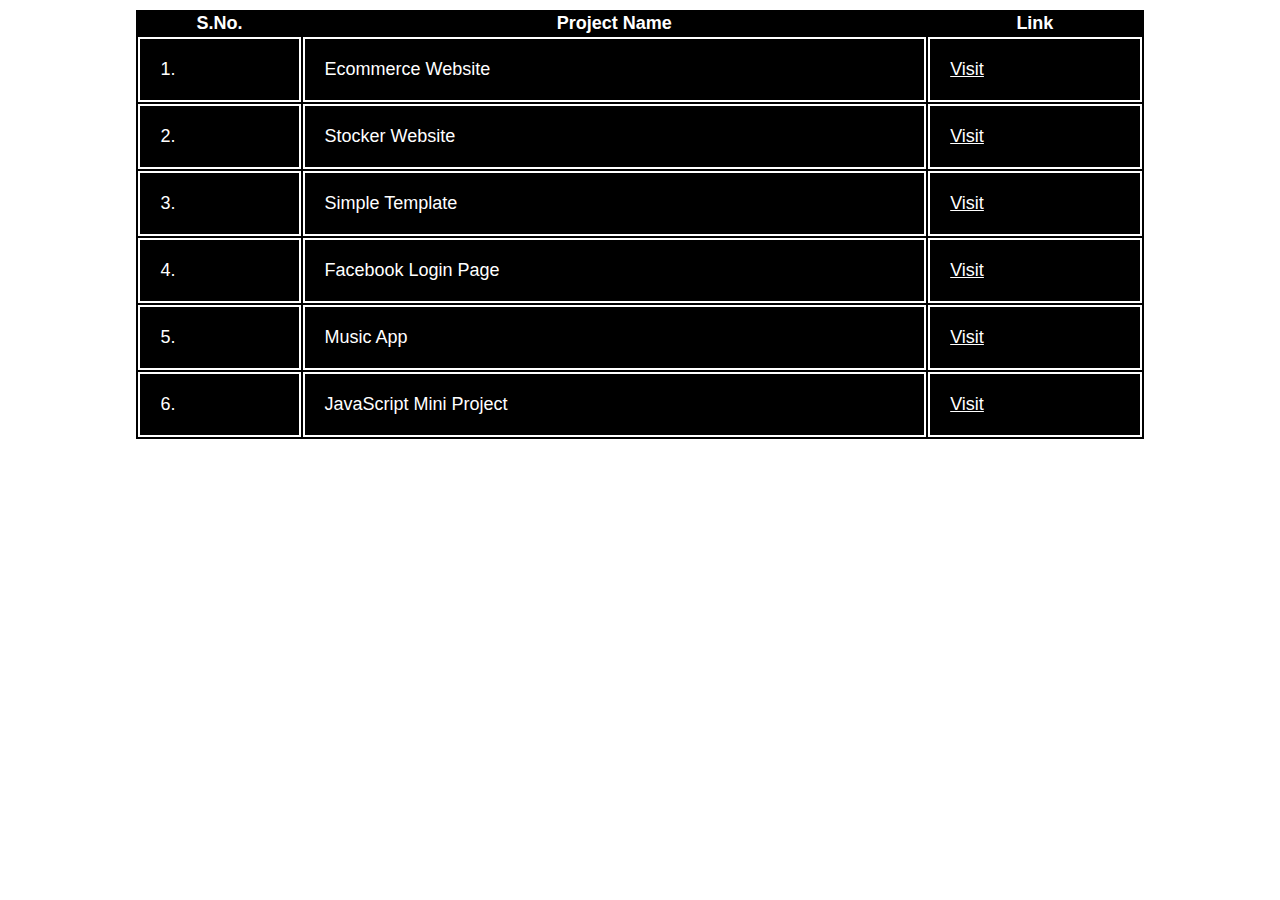
<file: index.html>
<!DOCTYPE html>
<html lang="en">
<head>
    <meta charset="UTF-8">
    <meta name="viewport" content="width=device-width, initial-scale=1.0">
    <title>My All Projects </title>

    <style>
        body{
            font-family: Arial, Helvetica, sans-serif;
        }

        table{
            width: 80%;
            margin: auto;
            background-color: black;
            color: white;
            border: 2px solid white;
            font-size: 18px;
        }

        td,tr{
            border: 2px solid white;
            padding: 20px;
        }

        a{
            color: white;
        }


    </style>
</head>
<body>
    <table>
        <thead>
            <tr>
            <th>S.No.</th>
            <th>Project Name</th>
            <th>Link</th>
            </tr>
        </thead>

        <tbody>
            <tr>
                <td>1.</td>
                <td>Ecommerce Website</td>
                <td><a href="./FirstEcommerceWebsite/HTML/index.html">Visit</a></td>
            </tr>

            
            <tr>
                <td>2.</td>
                <td>Stocker Website</td>
                <td><a href="">Visit</a></td>
            </tr>

            
            <tr>
                <td>3.</td>
                <td>Simple Template</td>
                <td><a href="./MachineTestDesign/HTML/index.html">Visit</a></td>
            </tr>

            
            <tr>
                <td>4.</td>
                <td>Facebook Login Page</td>
                <td><a href="./FaceBook/index.html">Visit</a></td>
            </tr>

            
            <tr>
                <td>5.</td>
                <td>Music App</td>
                <td><a href="./MusicApp/index.html">Visit</a></td>
            </tr>

            <tr>
                <td>6.</td>
                <td>JavaScript Mini Project</td>
                <td><a href="./JavaScriptMiniProject1/index.html">Visit</a></td>
            </tr>
            
        </tbody>
    </table>
</body>
</html>
</file>
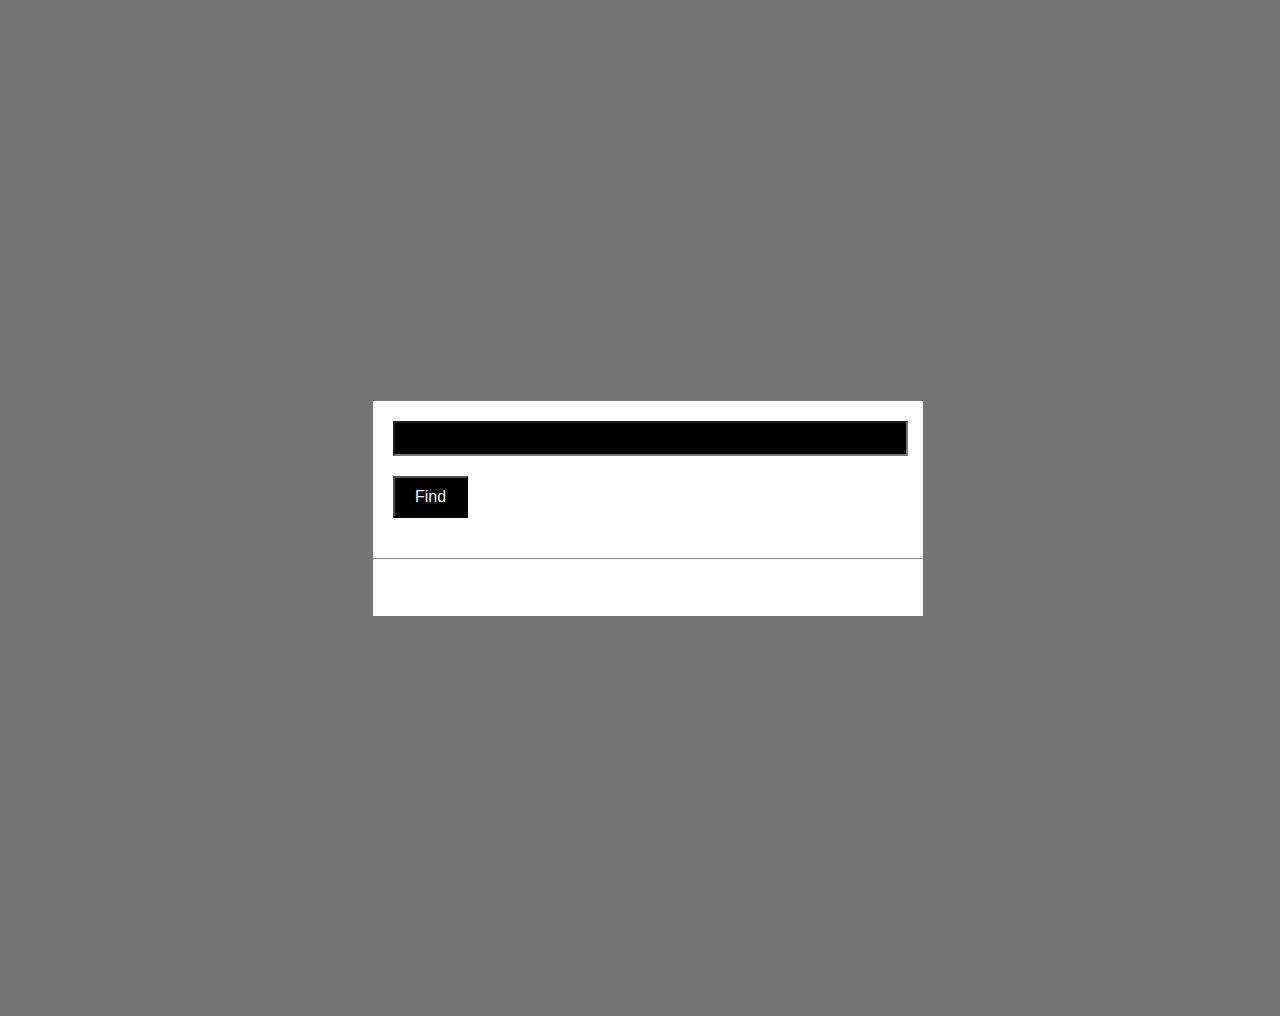
<file: JavaScriptMiniProject1/index.html>
<!DOCTYPE html>
<html lang="en">

<head>
    <meta charset="UTF-8">
    <meta name="viewport" content="width=device-width, initial-scale=1.0">
    <title>Document</title>
    <style>
        body {
            height: 1000px;
            width: 100vw;
            display: flex;
            align-items: center;
            justify-content: center;
            background-color: #757575;
            font-family: Arial, Helvetica, sans-serif;
        }

        body .container {
            width: 550px;
            height: auto;
            background-color: white;
        }

        button{
            padding: 10px 20px;
            font-size: 16px;
            background-color: black;
            color: white;
            margin-left: 20px;
        }

        input{
            width: 90%;
            padding: 8px;
            background-color: black;
            color: white;
            margin: 20px;
        }

        ol{
            display: grid;
            grid-template-columns: repeat(3,1fr);
            row-gap: 20px;
            column-gap: 40px;
        }

        hr{
            margin-block: 40px;
        }

    </style>

</head>

<body>
    <div class="container">
        <input type="text" id="state">
        <button onclick="finddistrict()">Find</button>

        <hr>

        <div>
            <ol>

            </ol>
        </div>
    </div>



    <script>

        const indiaStatesDistricts = {
            "Andhra Pradesh": ["Anantapur", "Chittoor", "East Godavari", "Guntur", "Kadapa", "Krishna", "Kurnool", "Prakasam", "Srikakulam", "Sri Potti Sriramulu Nellore", "Visakhapatnam", "Vizianagaram", "West Godavari"],

            "Arunachal Pradesh": ["Anjaw", "Changlang", "East Kameng", "East Siang", "Kamle", "Kra Daadi", "Kurung Kumey", "Lepa Rada", "Lohit", "Longding", "Lower Dibang Valley", "Lower Siang", "Lower Subansiri", "Namsai", "Pakke Kessang", "Papum Pare", "Shi Yomi", "Siang", "Tawang", "Tirap", "Upper Dibang Valley", "Upper Siang", "Upper Subansiri", "West Kameng", "West Siang"],

            "Assam": ["Baksa", "Barpeta", "Biswanath", "Bongaigaon", "Cachar", "Charaideo", "Chirang", "Darrang", "Dhemaji", "Dhubri", "Dibrugarh", "Goalpara", "Golaghat", "Hailakandi", "Hojai", "Jorhat", "Kamrup", "Kamrup Metropolitan", "Karbi Anglong", "Karimganj", "Kokrajhar", "Lakhimpur", "Majuli", "Morigaon", "Nagaon", "Nalbari", "Sivasagar", "Sonitpur", "South Salmara-Mankachar", "Tinsukia", "Udalguri", "West Karbi Anglong"],

            "Bihar": ["Araria", "Arwal", "Aurangabad", "Banka", "Begusarai", "Bhagalpur", "Bhojpur", "Buxar", "Darbhanga", "East Champaran", "Gaya", "Gopalganj", "Jamui", "Jehanabad", "Kaimur", "Katihar", "Khagaria", "Kishanganj", "Lakhisarai", "Madhepura", "Madhubani", "Munger", "Muzaffarpur", "Nalanda", "Nawada", "Patna", "Purnia", "Rohtas", "Saharsa", "Samastipur", "Saran", "Sheikhpura", "Sheohar", "Sitamarhi", "Siwan", "Supaul", "Vaishali", "West Champaran"],

            "Chhattisgarh": ["Balod", "Baloda Bazar", "Balrampur", "Bastar", "Bemetara", "Bijapur", "Bilaspur", "Dantewada", "Dhamtari", "Durg", "Gariaband", "Gaurela-Pendra-Marwahi", "Janjgir-Champa", "Jashpur", "Kabirdham", "Kanker", "Kondagaon", "Korba", "Koriya", "Mahasamund", "Mungeli", "Narayanpur", "Raigarh", "Raipur", "Rajnandgaon", "Sukma", "Surajpur", "Surguja"],

            "Goa": ["North Goa", "South Goa"],

            "Gujarat": ["Ahmedabad", "Amreli", "Anand", "Aravalli", "Banaskantha", "Bharuch", "Bhavnagar", "Botad", "Chhota Udaipur", "Dahod", "Dang", "Devbhoomi Dwarka", "Gandhinagar", "Gir Somnath", "Jamnagar", "Junagadh", "Kheda", "Kutch", "Mahisagar", "Mehsana", "Morbi", "Narmada", "Navsari", "Panchmahal", "Patan", "Porbandar", "Rajkot", "Sabarkantha", "Surat", "Surendranagar", "Tapi", "Vadodara", "Valsad"],

            "Haryana": ["Ambala", "Bhiwani", "Charkhi Dadri", "Faridabad", "Fatehabad", "Gurugram", "Hisar", "Jhajjar", "Jind", "Kaithal", "Karnal", "Kurukshetra", "Mahendragarh", "Nuh", "Palwal", "Panchkula", "Panipat", "Rewari", "Rohtak", "Sirsa", "Sonipat", "Yamunanagar"],

            "Himachal Pradesh": ["Bilaspur", "Chamba", "Hamirpur", "Kangra", "Kinnaur", "Kullu", "Lahaul and Spiti", "Mandi", "Shimla", "Sirmaur", "Solan", "Una"],

            "Jharkhand": ["Bokaro", "Chatra", "Deoghar", "Dhanbad", "Dumka", "East Singhbhum", "Garhwa", "Giridih", "Godda", "Gumla", "Hazaribagh", "Jamtara", "Khunti", "Koderma", "Latehar", "Lohardaga", "Pakur", "Palamu", "Ramgarh", "Ranchi", "Sahebganj", "Seraikela Kharsawan", "Simdega", "West Singhbhum"],

            "Karnataka": ["Bagalkot", "Ballari", "Belagavi", "Bengaluru Rural", "Bengaluru Urban", "Bidar", "Chamarajanagar", "Chikballapur", "Chikkamagaluru", "Chitradurga", "Dakshina Kannada", "Davanagere", "Dharwad", "Gadag", "Hassan", "Haveri", "Kalaburagi", "Kodagu", "Kolar", "Koppal", "Mandya", "Mysuru", "Raichur", "Ramanagara", "Shivamogga", "Tumakuru", "Udupi", "Uttara Kannada", "Vijayapura", "Yadgir"],

            "Kerala": ["Alappuzha", "Ernakulam", "Idukki", "Kannur", "Kasaragod", "Kollam", "Kottayam", "Kozhikode", "Malappuram", "Palakkad", "Pathanamthitta", "Thiruvananthapuram", "Thrissur", "Wayanad"],

            "Madhya Pradesh": ["Agar Malwa", "Alirajpur", "Anuppur", "Ashoknagar", "Balaghat", "Barwani", "Betul", "Bhind", "Bhopal", "Burhanpur", "Chhatarpur", "Chhindwara", "Damoh", "Datia", "Dewas", "Dhar", "Dindori", "Guna", "Gwalior", "Harda", "Hoshangabad", "Indore", "Jabalpur", "Jhabua", "Katni", "Khandwa", "Khargone", "Mandla", "Mandsaur", "Morena", "Narsinghpur", "Neemuch", "Niwari", "Panna", "Raisen", "Rajgarh", "Ratlam", "Rewa", "Sagar", "Satna", "Sehore", "Seoni", "Shahdol", "Shajapur", "Sheopur", "Shivpuri", "Sidhi", "Singrauli", "Tikamgarh", "Ujjain", "Umaria", "Vidisha"],

            "Maharashtra": ["Ahmednagar", "Akola", "Amravati", "Aurangabad", "Beed", "Bhandara", "Buldhana", "Chandrapur", "Dhule", "Gadchiroli", "Gondia", "Hingoli", "Jalgaon", "Jalna", "Kolhapur", "Latur", "Mumbai City", "Mumbai Suburban", "Nagpur", "Nanded", "Nandurbar", "Nashik", "Osmanabad", "Palghar", "Parbhani", "Pune", "Raigad", "Ratnagiri", "Sangli", "Satara", "Sindhudurg", "Solapur", "Thane", "Wardha", "Washim", "Yavatmal"],

            "Manipur": ["Bishnupur", "Chandel", "Churachandpur", "Imphal East", "Imphal West", "Jiribam", "Kakching", "Kamjong", "Kangpokpi", "Noney", "Pherzawl", "Senapati", "Tamenglong", "Tengnoupal", "Thoubal", "Ukhrul"],

            "Meghalaya": ["East Garo Hills", "East Jaintia Hills", "East Khasi Hills", "North Garo Hills", "Ri Bhoi", "South Garo Hills", "South West Garo Hills", "South West Khasi Hills", "West Garo Hills", "West Jaintia Hills", "West Khasi Hills"],

            "Mizoram": ["Aizawl", "Champhai", "Hnahthial", "Kolasib", "Lawngtlai", "Lunglei", "Mamit", "Saiha", "Saitual", "Serchhip"],

            "Nagaland": ["Chümoukedima", "Dimapur", "Kiphire", "Kohima", "Longleng", "Mokokchung", "Mon", "Noklak", "Peren", "Phek", "Tuensang", "Wokha", "Zünheboto"],

            "Odisha": ["Angul", "Balangir", "Balasore", "Bargarh", "Bhadrak", "Boudh", "Cuttack", "Deogarh", "Dhenkanal", "Gajapati", "Ganjam", "Jagatsinghpur", "Jajpur", "Jharsuguda", "Kalahandi", "Kandhamal", "Kendrapara", "Kendujhar", "Khordha", "Koraput", "Malkangiri", "Mayurbhanj", "Nabarangpur", "Nayagarh", "Nuapada", "Puri", "Rayagada", "Sambalpur", "Subarnapur", "Sundergarh"],

            "Punjab": ["Amritsar", "Barnala", "Bathinda", "Faridkot", "Fatehgarh Sahib", "Fazilka", "Ferozepur", "Gurdaspur", "Hoshiarpur", "Jalandhar", "Kapurthala", "Ludhiana", "Mansa", "Moga", "Muktsar", "Nawanshahr", "Pathankot", "Patiala", "Rupnagar", "Sangrur", "SAS Nagar", "Tarn Taran"],

            "Rajasthan": ["Ajmer", "Alwar", "Banswara", "Baran", "Barmer", "Bharatpur", "Bhilwara", "Bikaner", "Bundi", "Chittorgarh", "Churu", "Dausa", "Dholpur", "Dungarpur", "Hanumangarh", "Jaipur", "Jaisalmer", "Jalore", "Jhalawar", "Jhunjhunu", "Jodhpur", "Karauli", "Kota", "Nagaur", "Pali", "Pratapgarh", "Rajsamand", "Sawai Madhopur", "Sikar", "Sirohi", "Sri Ganganagar", "Tonk", "Udaipur"],

            "Sikkim": ["East Sikkim", "North Sikkim", "South Sikkim", "West Sikkim"],

            "Tamil Nadu": ["Ariyalur", "Chengalpattu", "Chennai", "Coimbatore", "Cuddalore", "Dharmapuri", "Dindigul", "Erode", "Kallakurichi", "Kancheepuram", "Karur", "Krishnagiri", "Madurai", "Mayiladuthurai", "Nagapattinam", "Namakkal", "Nilgiris", "Perambalur", "Pudukkottai", "Ramanathapuram", "Ranipet", "Salem", "Sivaganga", "Tenkasi", "Thanjavur", "Theni", "Thiruvallur", "Thiruvarur", "Thoothukudi", "Tiruchirappalli", "Tirunelveli", "Tirupattur", "Tiruppur", "Tiruvannamalai", "Vellore", "Viluppuram", "Virudhunagar"],

            "Telangana": ["Adilabad", "Bhadradri Kothagudem", "Hyderabad", "Jagtial", "Jangaon", "Jayashankar Bhupalpally", "Jogulamba Gadwal", "Kamareddy", "Karimnagar", "Khammam", "Komaram Bheem Asifabad", "Mahabubabad", "Mahabubnagar", "Mancherial", "Medak", "Medchal", "Mulugu", "Nagarkurnool", "Nalgonda", "Narayanpet", "Nirmal", "Nizamabad", "Peddapalli", "Rajanna Sircilla", "Ranga Reddy", "Sangareddy", "Siddipet", "Suryapet", "Vikarabad", "Wanaparthy", "Warangal", "Yadadri Bhuvanagiri"],

            "Tripura": ["Dhalai", "Gomati", "Khowai", "North Tripura", "Sepahijala", "South Tripura", "Unakoti", "West Tripura"],

            "Uttar Pradesh": ["Agra", "Aligarh", "Ambedkar Nagar", "Amethi", "Amroha", "Auraiya", "Ayodhya", "Azamgarh", "Badaun", "Baghpat", "Bahraich", "Ballia", "Balrampur", "Banda", "Barabanki", "Bareilly", "Basti", "Bhadohi", "Bijnor", "Bulandshahr", "Chandauli", "Chitrakoot", "Deoria", "Etah", "Etawah", "Farrukhabad", "Fatehpur", "Firozabad", "Gautam Buddha Nagar", "Ghaziabad", "Ghazipur", "Gonda", "Gorakhpur", "Hamirpur", "Hapur", "Hardoi", "Hathras", "Jalaun", "Jaunpur", "Jhansi", "Kannauj", "Kanpur Dehat", "Kanpur Nagar", "Kasganj", "Kaushambi", "Kushinagar", "Lakhimpur Kheri", "Lalitpur", "Lucknow", "Maharajganj", "Mahoba", "Mainpuri", "Mathura", "Mau", "Meerut", "Mirzapur", "Moradabad", "Muzaffarnagar", "Pilibhit", "Pratapgarh", "Prayagraj", "Raebareli", "Rampur", "Saharanpur", "Sambhal", "Sant Kabir Nagar", "Shahjahanpur", "Shamli", "Shrawasti", "Siddharthnagar", "Sitapur", "Sonbhadra", "Sultanpur", "Unnao", "Varanasi"],

            "Uttarakhand": ["Almora", "Bageshwar", "Chamoli", "Champawat", "Dehradun", "Haridwar", "Nainital", "Pauri Garhwal", "Pithoragarh", "Rudraprayag", "Tehri Garhwal", "Udham Singh Nagar", "Uttarkashi"],

            "West Bengal": ["Alipurduar", "Bankura", "Birbhum", "Cooch Behar", "Dakshin Dinajpur", "Darjeeling", "Hooghly", "Howrah", "Jalpaiguri", "Jhargram", "Kalimpong", "Kolkata", "Malda", "Murshidabad", "Nadia", "North 24 Parganas", "Paschim Bardhaman", "Paschim Medinipur", "Purba Bardhaman", "Purba Medinipur", "Purulia", "South 24 Parganas", "Uttar Dinajpur"]
        };

        function finddistrict() {
            let state = document.getElementById('state')
            state = state.value.toUpperCase();
            for (i in indiaStatesDistricts) {

                if (state === i.toUpperCase()) {
                    let lengthof = indiaStatesDistricts[i].length
                    document.querySelector('ol').innerHTML = ''

                    for (let a = 0; a < lengthof; a++) {
                        let li = document.createElement('li')
                        li.innerHTML = indiaStatesDistricts[i][a]
                        document.querySelector('ol').append(li)

                    }
                    break;
                }

                if (i.toUpperCase() == "WEST BENGAL") {
                    alert("State not found")
                }
            }

        }

    </script>
</body>

</html>
</file>
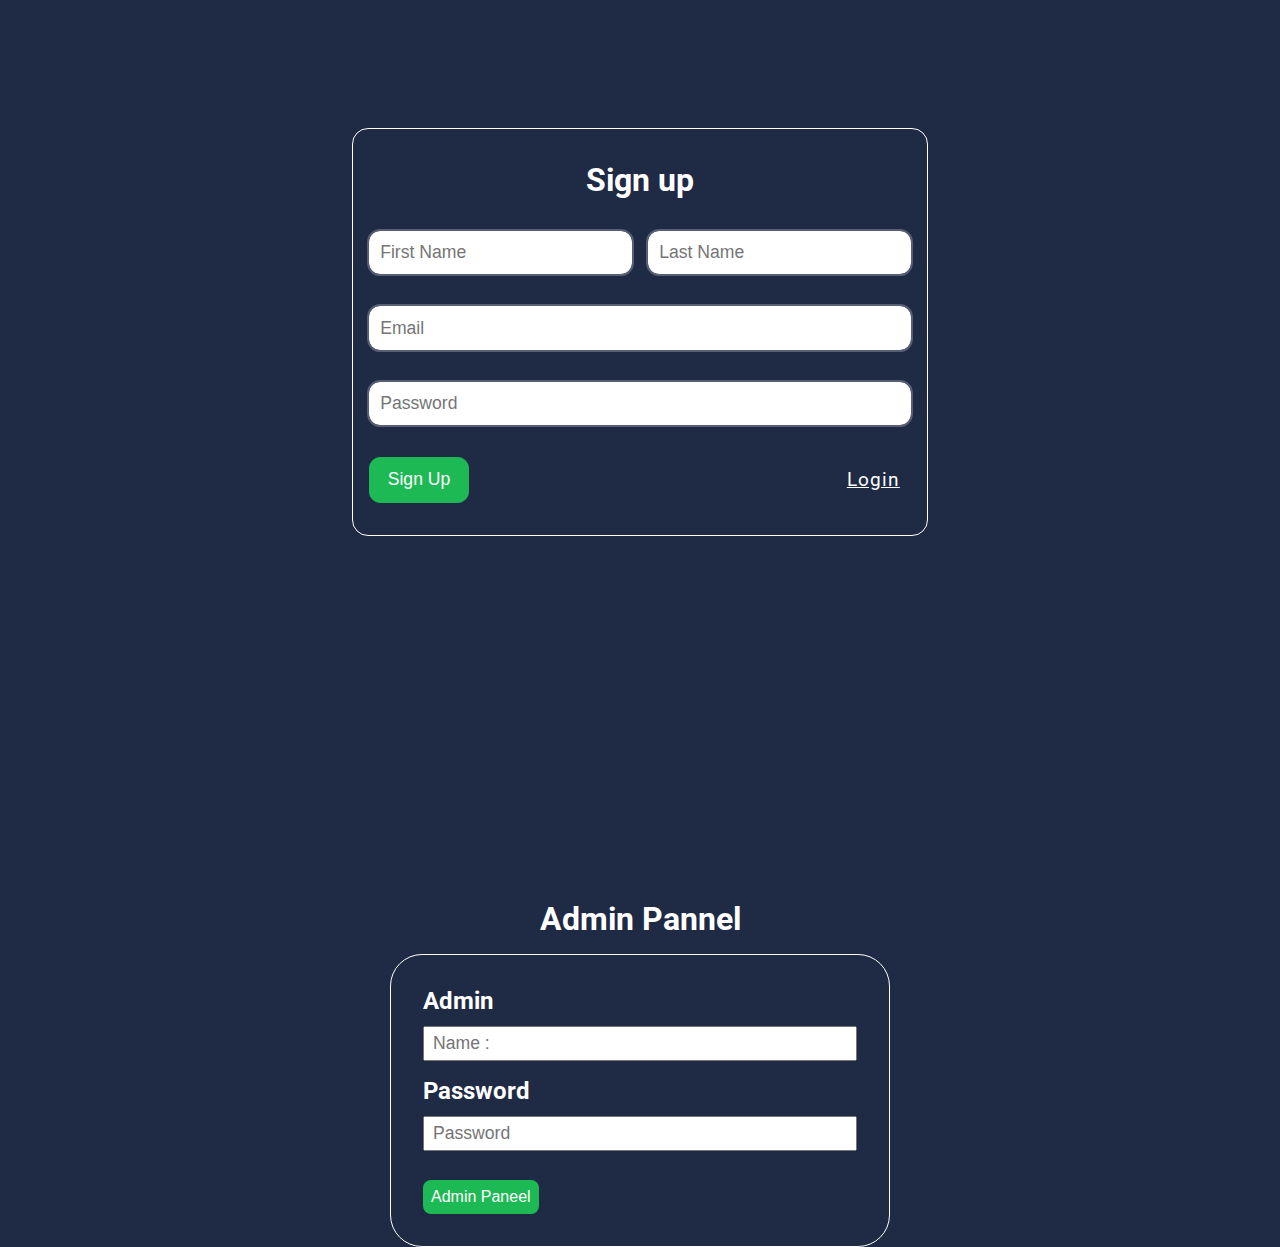
<file: MusicApp/index.html>
<!DOCTYPE html>
<html lang="en">

<head>
    <meta charset="UTF-8">
    <meta name="viewport" content="width=device-width, initial-scale=1.0">
    <title>Music App</title>
    <!-- font popins link  -->
    <!-- <link href="https://fonts.googleapis.com/css2?family=Poppins:wght@300;400;500;600;700&display=swap" rel="stylesheet"> -->
    <link href="https://fonts.googleapis.com/css2?family=Roboto:wght@300;400;500;700&display=swap" rel="stylesheet">


    <!-- stylesheet link  -->
    <link rel="stylesheet" href="./MusicAppAssets/style.css">

    <!-- Font Awesome Link  -->
    <link rel="stylesheet" href="https://cdnjs.cloudflare.com/ajax/libs/font-awesome/6.6.0/css/all.min.css">

    <!-- AOS Animation Link  -->
    <link href="https://cdn.jsdelivr.net/npm/aos@2.3.4/dist/aos.css" rel="stylesheet">
    <script src="https://cdn.jsdelivr.net/npm/aos@2.3.4/dist/aos.js"></script>

</head>

<body>

    <section class="form-section signup-section">
        <div class="form-max-width">
        <h2>Sign up</h2>
       
            <div class="form">
                <input type="text" id="first-name" required placeholder="First Name">    
                <input type="text" id="last-name" required placeholder="Last Name">    
                <input type="email"  class="email" id="sign-email" required placeholder="Email">    
                <input type="password" class="password" id="sign-password" required placeholder="Password">
                <button id="sign-btn">Sign Up</button>
                <p id="login-form-link">Login</p>
            </div>
       
        </div>
    </section>

    <section class="form-section login-section">
        <div class="form-max-width">
        <h2>Login</h2>
       
            <div class="form">
                <input type="email" id="login-email" class="email" required placeholder="Email">    
                <input type="password" id="login-password" class="password" required placeholder="Password">
                <button id="login-btn">Login</button>
                <p id="sign-form-link">Signup</p>
            </div>
       
        </div>
    </section>


    <main>

    <header class="uniwidth flex">
        <div class="logo flex">
            <img src="./MusicAppAssets/images/logo.jfif" alt="logo">
            <h1>VishalVibes</h1>
        </div>

        <nav>
            <ul class="flex">
                <li><a id="home">Home</a></li>
                <li><a onclick="faviorateSongDisplay()" id="favorite-song">Faviorate</a></li>
                <li><a  id="profile-link">Profile</a></li>
                <li><a>Add a Song</a></li>
            </ul>
        </nav>

        <div class="menu">
            <i class="fa-solid fa-bars"></i>
        </div>
    </header>


   

    <section class="uniwidth section1">
        <div class="songlist">
            <div class="song flex">
                <img src="./MusicAppAssets/images/edaNiChldeSongCoverImg.jfif" alt="">
                <h2>Eda Ni Chlde Pyar</h2>
                <div class="control-btns"> 
                   <i class="fa-solid fa-play play"></i> 
                   <i class="fa-regular fa-heart faviorate"></i>
                </div>
            </div>

            <hr>

            <div class="song flex">
                <img src="./MusicAppAssets/images/courtMeGoliSong.jfif" alt="">
                <h2>Court Me Goli</h2>
               <div class="control-btns">
                <i class="fa-solid fa-play play"></i> 
                <i class="fa-regular fa-heart faviorate"></i>
                </div>
            </div>

            <hr>

            <div class="song flex">
                <img src="./MusicAppAssets/images/AamJaheMundeSong.jfif" alt="">
                <h2>Aam Jahe Munde</h2>
                <div class="control-btns">
                    <i class="fa-solid fa-play play"></i> 
                    <i class="fa-regular fa-heart faviorate"></i>
                </div>
            </div>

            <hr>

            <div class="song flex">
            <img src="./MusicAppAssets/images/tutionDyaBadmashiSongmg.jfif" alt="">
            <h2>Tution Badmasi Ka</h2>
            <div class="control-btns">
                <i class="fa-solid fa-play play"></i> 
                <i class="fa-regular fa-heart faviorate"></i>
            </div>
        </div>

        <hr>

        <div class="song flex">
            <img src="./MusicAppAssets/images/sameBeefSong.jfif" alt="">
            <h2>Same Beef Song</h2>
            <div class="control-btns">
                <i class="fa-solid fa-play play"></i> 
                <i class="fa-regular fa-heart faviorate"></i>
            </div>

        </div>

        <hr>

        <div class="song flex">
            <img src="./MusicAppAssets/images/lastRideSongImg.jfif" alt="">
            <h2>Last Ride Song</h2>
            <div class="control-btns">
                <i class="fa-solid fa-play play"></i> 
                <i class="fa-regular fa-heart faviorate"></i>
            </div>

        </div>

        <hr>

        <div class="song flex">
            <img src="./MusicAppAssets/images/thaaSongImg.jfif" alt="">
            <h2>Thaa Song</h2>
            <div class="control-btns">
                <i class="fa-solid fa-play play"></i> 
                <i class="fa-regular fa-heart faviorate"></i>
            </div>

        </div>

        <hr>

        <div class="song flex">
            <img src="./MusicAppAssets/images/varindra12BandeSong.jfif" alt="">
            <h2>12 Bande Song</h2>
            <div class="control-btns">
                <i class="fa-solid fa-play play"></i> 
                <i class="fa-regular fa-heart faviorate"></i>
            </div>

        </div>

        <hr>

        <div class="song flex">
            <img src="./MusicAppAssets/images/californiaSongImg.jfif" alt="">
            <h2>Calfornia Song</h2>
            <div class="control-btns">
                <i class="fa-solid fa-play play"></i> 
                <i class="fa-regular fa-heart faviorate"></i>
            </div>

        </div>

        <hr>

        <div class="song flex">
            <img src="./MusicAppAssets/images/veKamleyaSong.jfif" alt="">
            <h2>Ve Kamleya Song</h2>
            <div class="control-btns">
                <i class="fa-solid fa-play play"></i> 
                <i class="fa-regular fa-heart faviorate"></i>
            </div>

        </div>

        <hr>

        <div class="song flex">
            <img src="./MusicAppAssets/images/kahaniSunoSong.jfif" alt="">
            <h2>Kahani Suno Song</h2>
            <div class="control-btns">
                <i class="fa-solid fa-play play"></i> 
                <i class="fa-regular fa-heart faviorate"></i>
            </div>

        </div>

        <hr>

        <div class="song flex">
            <img src="./MusicAppAssets/images/mainHuSathTereSong.jfif" alt="">
            <h2>Main Hu Sath Tere</h2>
            <div class="control-btns">
                <i class="fa-solid fa-play play"></i> 
                <i class="fa-regular fa-heart faviorate"></i>
            </div>

        </div>

        <hr>

        <div class="song flex">
            <img src="./MusicAppAssets/images/babeBapuSongImg.jfif" alt="">
            <h2>Bebe Bapu Song</h2>
            <div class="control-btns">
                <i class="fa-solid fa-play play"></i> 
                <i class="fa-regular fa-heart faviorate"></i>
            </div>

        </div>

        </div>
    </section>

    <section class="uniwidth section2 hide">
    <div class="afterplaysong">
        <div class="backword" id="back">
            <i class="fa-solid fa-arrow-left"></i>
        </div>

        <div id="songname">
            <h2>Dil Meri Na Sune </h2>
        </div>

        <img src="./MusicAppAssets/images/atifaslam.jfif" alt="">

        <h3>Singer Name</h3>

        <input type="range" min="0" max="100">

        <i class="fa-solid fa-backward"></i>
        <i class="fa-solid fa-pause "></i>
        <i class="fa-solid fa-forward"></i>

        <audio src="" id="myAudio" autoplay  controls ></audio>

    </div>
    </section>

    

<div class="section-3 uniwidth" id="section-3">
    <div class="all-fav-songs">
       
    </div>
</div>    



<!--  Profile Section Starts From here  -->

<section class="section-4 uniwidth">

    <div class="main-profile">

        <div id="back-to-home">
            <i class="fa-solid fa-arrow-left"></i>
        </div>

        <img src="./MusicAppAssets/images/avatarfirst.jfif" alt="" id="profile-img">
        <div class="inpabs">
            <input type="file" id="upload">
            <i class="fa-solid fa-plus"></i>
        </div>
        <h2 id="user-name-show">Name</h2>
        <p>Feel the Rhytm,Live the Vibe</p>

        <button id="sign-out">Sign Out</button>
    </div>

</section>





</main>


<div class="section-5 uniwidth">
    <h1>Admin Pannel</h1>
    <div class="main-admin">
      <div class="admin-panel">
      <h2>Admin</h2>
        <input type="text" placeholder="Name :" id="admin-name">
        <h2>Password</h2>
        <input type="text" placeholder="Password" id="admin-password">
        <button id="admin-panel-btn">Admin Paneel</button>
    </div>


    <div class="adding-song">
        <h2>Song Name :</h2>
        <input type="text" placeholder="Song Name" id="new-song-name">

        <h2>Singer Name</h2>
        <input type="text" placeholder="Singer Name" id="new-singer-name">

        <div class="select-img">
            <button>Select Banner Image For Song</button>
            <input type="file" name="" id="upload-img">
        </div>

        
        <div class="select-img">
            <button>Select Song</button>
            <input type="file" name="" id="upload-song">
        </div>
        
        <button id="upload-btn">Add Song</button>
    </div>
</div>



    <script src="./MusicAppAssets/script.js"></script>
    <script>
        AOS.init();
      </script>
</body>






<!-- <audio controls src="./MusicAppAssets/audio/Kaifi_Khalil_-_Kahani_Suno_2.0_[Official_Music_Video](256k).mp3"></audio>
<audio src="./MusicAppAssets/audio/Eda_Ni_Chalde_Pyar_Sohniye_(Official_Video)_No_Love_Song_Shubh__Gin_Gin_Ke_Dil_Tod_Di_Ap_Dhillon(256k).mp3" controls></audio> 
 <audio src="./MusicAppAssets/audio/New_Punjabi_Songs___Satinder_Sartaaj__Sajjan_Raazi__Jatinder_Shah__Latest_Punjabi_Songs(128k).mp3" controls></audio>
 <audio src="" controls></audio>
 <audio src=""></audio> -->
</html>

<!-- kexixo2790@janfab.com -->
<!-- kexixo2790@janfab.com -->
<!-- hardik@7833 -->
<!-- 
<div class="fav-song flex">
    <img src="./MusicAppAssets/images/edaNiChldeSongCoverImg.jfif" alt="">
    <h2>Eda Ni Chlde Pyar Soniye</h2>
    <i class="fa-solid fa-pause"></i>
</div> -->
</file>
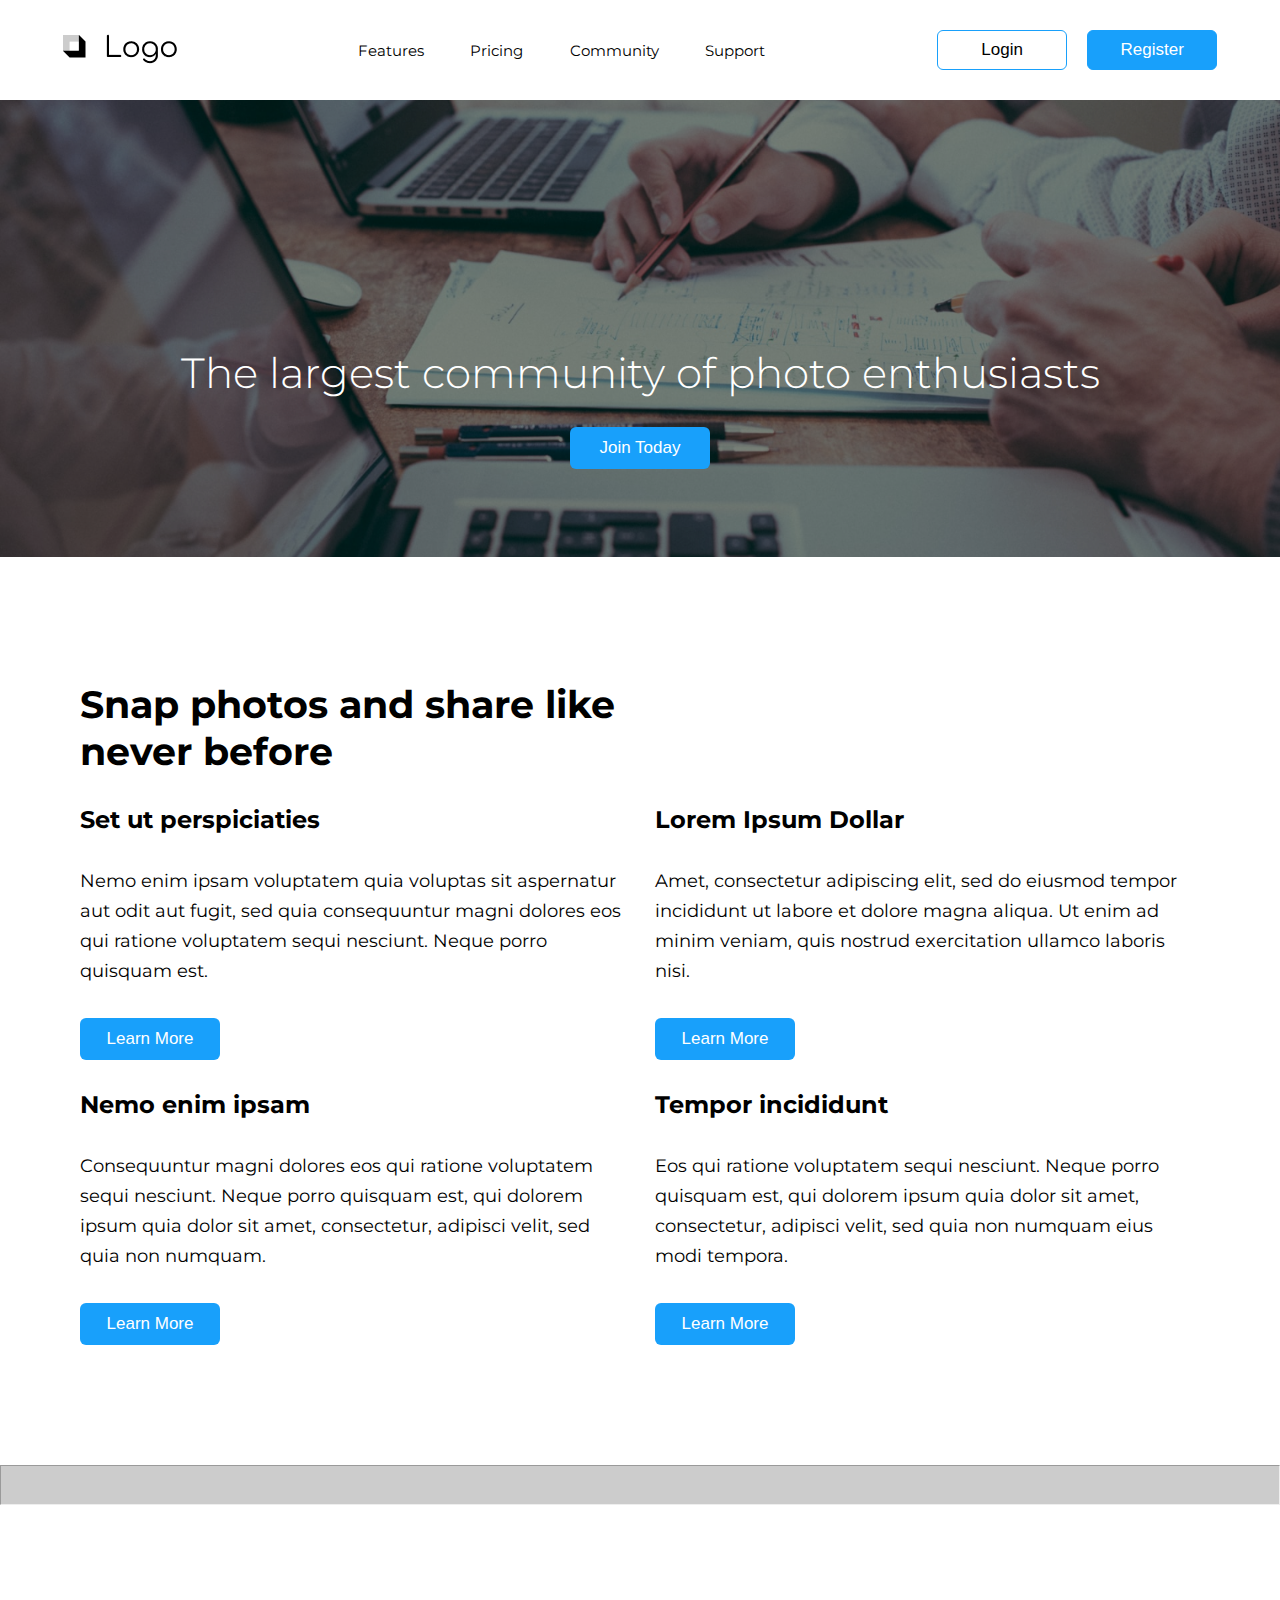
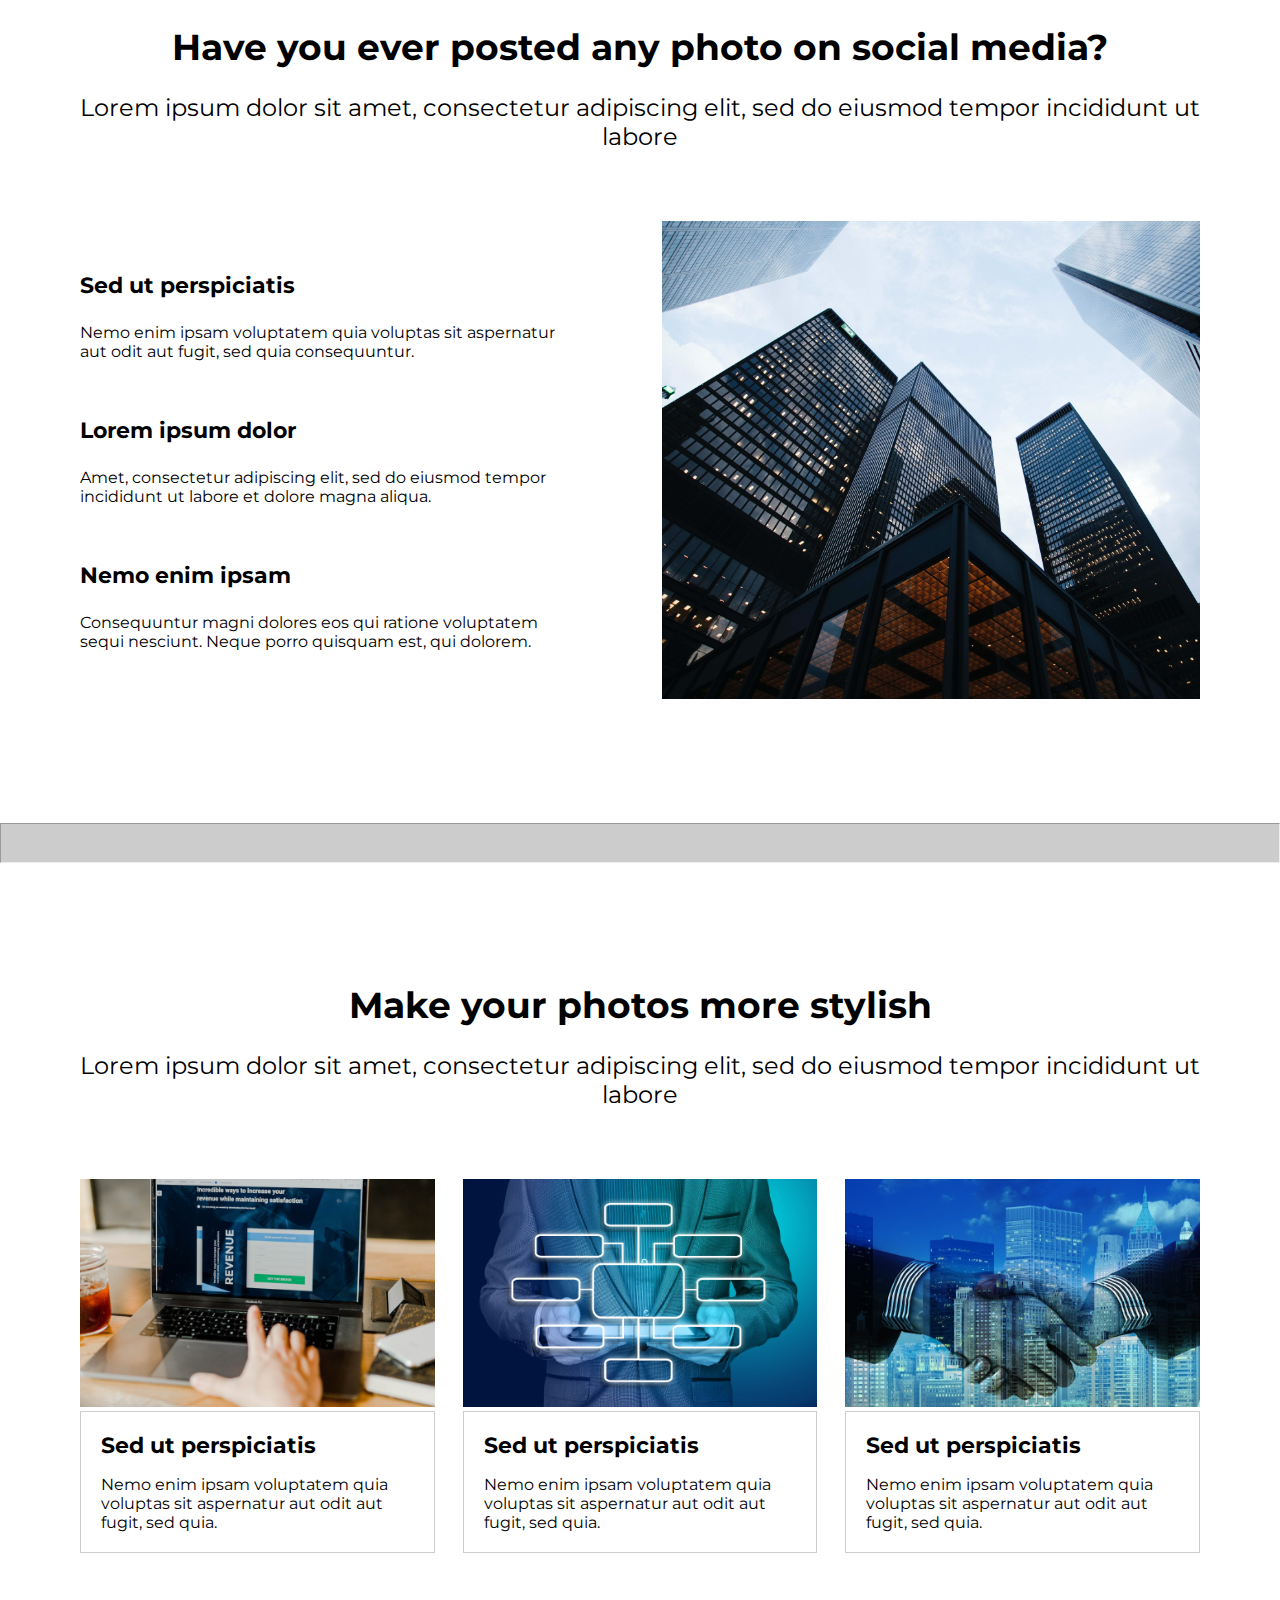
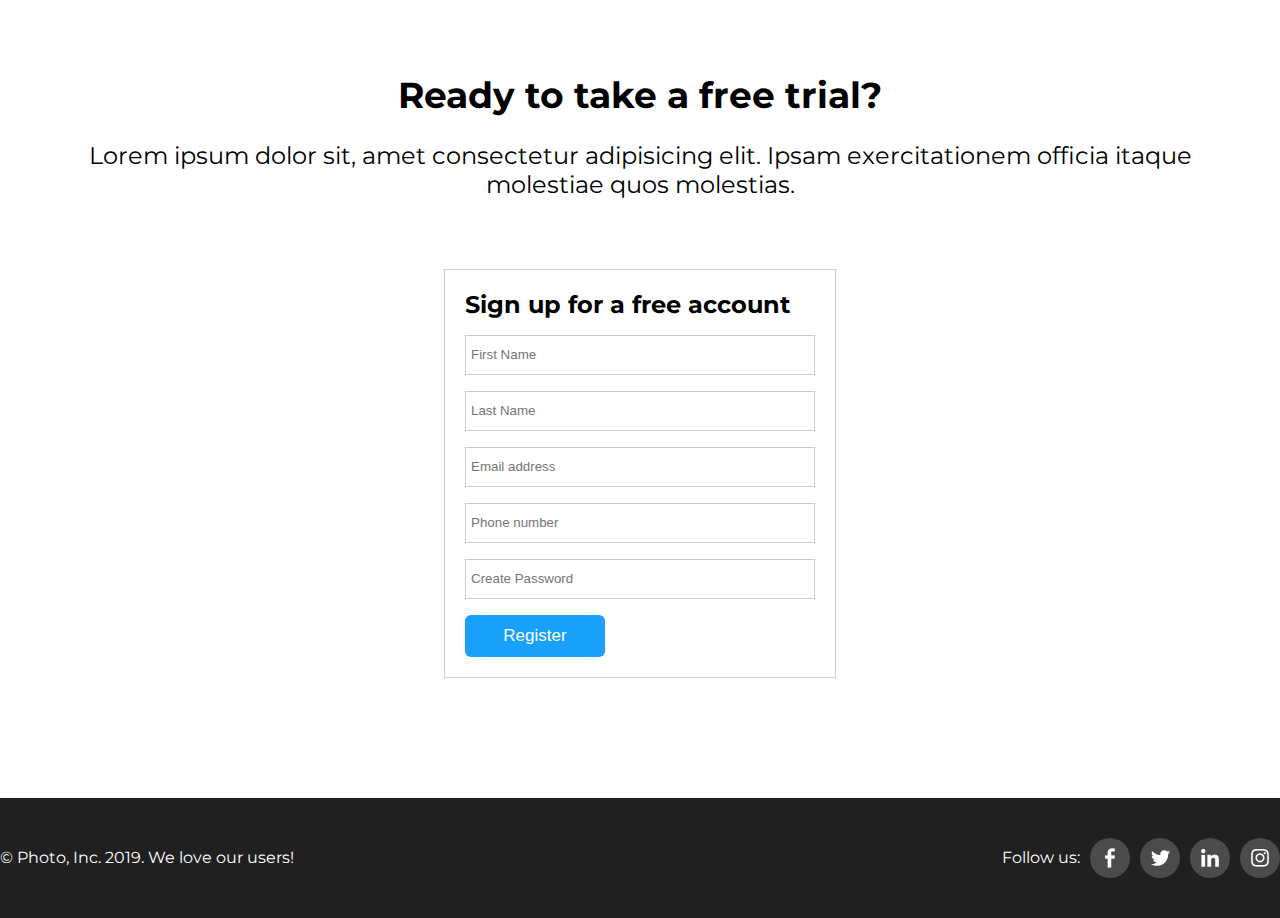
<file: MachineTestDesign/HTML/index.html>
<!DOCTYPE html>
<html lang="en">

<head>
    <meta charset="UTF-8">
    <meta name="viewport" content="width=device-width, initial-scale=1.0">
    <title>Document</title>
    <link rel="stylesheet" href="../CSS/style.css">

    <link rel="stylesheet" href="https://cdnjs.cloudflare.com/ajax/libs/font-awesome/6.6.0/css/all.min.css">
</head>

<body>
    <header class="w100 flex">
        <div class="logo">
            <img src="../images/Sample Logo.png" alt="">
        </div>

        <nav>
            <ul>
                <li><a href="#">Features</a></li>
                <li><a href="#">Pricing</a></li>
                <li><a href="#">Community</a></li>
                <li><a href="#">Support</a></li>
            </ul>
        </nav>

        <div class="navbtns">
            <button>Login</button>
            <button class="main-btn">Register</button>
        </div>

        <div class="menu">
            <i class="fa-solid fa-bars"></i>
        </div>
    </header>

    <div class="hero-section">
        <img src="../images/scott-graham-5fNmWej4tAA-unsplash 1.png" alt="">

        <div class="hero-section-content w100">
            <h1>The largest community of photo enthusiasts</h1>
            <button class="main-btn">Join Today</button>
        </div>
    </div>

    <div class="banner-section w100">
        <div class="banner-items">
            <h2>Snap photos and share like never before </h2>
        </div>
        <div class="banner-items">

        </div>

        <div class="banner-items">
            <h3>Set ut perspiciaties</h3>

            <p>Nemo enim ipsam voluptatem quia voluptas sit aspernatur aut odit aut fugit, sed quia consequuntur magni
                dolores eos qui ratione voluptatem sequi nesciunt. Neque porro quisquam est.</p>

            <button class="main-btn">
                Learn More
            </button>
        </div>
        <div class="banner-items">
            <h3>Lorem Ipsum Dollar</h3>
            <p>Amet, consectetur adipiscing elit, sed do eiusmod tempor incididunt ut labore et dolore magna aliqua. Ut
                enim ad minim veniam, quis nostrud exercitation ullamco laboris nisi.</p>
            <button class="main-btn">
                Learn More
            </button>
        </div>

        <div class="banner-items">
            <h3>Nemo enim ipsam</h3>
            <p>Consequuntur magni dolores eos qui ratione voluptatem sequi nesciunt. Neque porro quisquam est, qui
                dolorem ipsum quia dolor sit amet, consectetur, adipisci velit, sed quia non numquam.</p>
            <button class="main-btn">
                Learn More
            </button>
        </div>

        <div class="banner-items">
            <h3>Tempor incididunt</h3>
            <p>Eos qui ratione voluptatem sequi nesciunt. Neque porro quisquam est, qui dolorem ipsum quia dolor sit
                amet, consectetur, adipisci velit, sed quia non numquam eius modi tempora.</p>
            <button class="main-btn">
                Learn More
            </button>
        </div>
    </div>

    <hr>

    <section class="w100 section1">
        <div class="building-div-content">
            <h2>Have you ever posted any photo on social media?</h2>
            <p>Lorem ipsum dolor sit amet, consectetur adipiscing elit, sed do eiusmod tempor incididunt ut labore</p>
        </div>

        <div class="building-main-div">
            <div class="left-content">
                <div>
                <h3> Sed ut perspiciatis</h3>
                <p>Nemo enim ipsam voluptatem quia voluptas sit aspernatur aut odit aut fugit, sed quia consequuntur.
                </p>
                </div>

                <div>
                <h3>Lorem ipsum dolor</h3>
                <p>Amet, consectetur adipiscing elit, sed do eiusmod tempor incididunt ut labore et dolore magna aliqua.
                </p>
                </div>

                <div>
                <h3>Nemo enim ipsam</h3>
                <p>Consequuntur magni dolores eos qui ratione voluptatem sequi nesciunt. Neque porro quisquam est, qui
                    dolorem.</p>
                </div>
            </div>

            <div class="right-img">
                <img src="../images/sean-pollock-PhYq704ffdA-unsplash 1.png" alt="">
            </div>
        </div>
    </section>

    <hr>

    <section class="section2 w100">
        <div class="building-div-content">
            <h2>Make your photos more stylish</h2>
            <p>Lorem ipsum dolor sit amet, consectetur adipiscing elit, sed do eiusmod tempor incididunt ut labore</p>
        </div>

        <div class="card-list">
            <div class="cards">
                <img src="../images/backlit-bonding-casual-708392-400x400 1.png" alt="">

                <div class="card-content">
                    <h3>Sed ut perspiciatis</h3>
                    <p>Nemo enim ipsam voluptatem quia voluptas sit aspernatur aut odit aut fugit, sed quia.</p>
                </div>
            </div>

            <div class="cards">
                <img src="../images/businessman-4608282_1920 1.png" alt="">

                <div class="card-content">
                    <h3>Sed ut perspiciatis</h3>
                    <p>Nemo enim ipsam voluptatem quia voluptas sit aspernatur aut odit aut fugit, sed quia.</p>
                </div>
            </div>

            <div class="cards">
                <img src="../images/hands-1063442_1280 1.png" alt="">

                <div class="card-content">
                    <h3>Sed ut perspiciatis</h3>
                    <p>Nemo enim ipsam voluptatem quia voluptas sit aspernatur aut odit aut fugit, sed quia.</p>
                </div>
            </div>
        </div>
    </section>


    <section class="section3 w100">
        <div class="building-div-content">
            <h2>Ready to take a free trial?</h2>
            <p>Lorem ipsum dolor sit, amet consectetur adipisicing elit. Ipsam exercitationem officia itaque molestiae quos molestias.</p>
        </div>

        <div class="signup-form">
            <h2>Sign up for a free account</h2>

            <form>
            <div class="allinputs">
                <div>
                    <input type="text" placeholder="First Name" required>
                    <p class="fnamevalid">Please Enter First Name</p>
                </div>

                <div>
                    <input type="text" placeholder="Last Name" required>
                    <p class="lnamevalid">Please Enter Last  Name</p>
                </div>

                <div>
                    <input type="email" placeholder="Email address" required>
                    <p class="emailvalid">Please Enter Valid Email </p>
                </div>

                <div>
                    <input type="number" minlength="10" maxlength="10" placeholder="Phone number" required>
                    <p class="phonevalid">Please Enter Valid Phone Number</p>
                </div>

                <div class="lastdiv">
                    <input type="text" class="w100 createpass" placeholder="Create Password" required>
                    <p class="passvalid">Please Enter Valid Password</p>
                </div>

                <button class="main-btn" type="submit" id="register-btn">
                    Register
                </button>
               
            </div>
        </form>
        </div>
    </section>


    <footer>
        <p>© Photo, Inc. 2019. We love our users!</p>

        <ul>
            <li>Follow us:</li>
            <li class="icons"><img src="../images/Vector.png" alt=""></li>
            <li class="icons"><img src="../images/Vector (1).png" alt=""></li>
            <li class="icons"><img src="../images/Vector (2).png" alt=""></li>
            <li class="icons"><img src="../images/Vector (3).png" alt=""></li>
        </ul>
    </footer>


    <script src="../JS/script.js"></script>
</body>

</html>
</file>
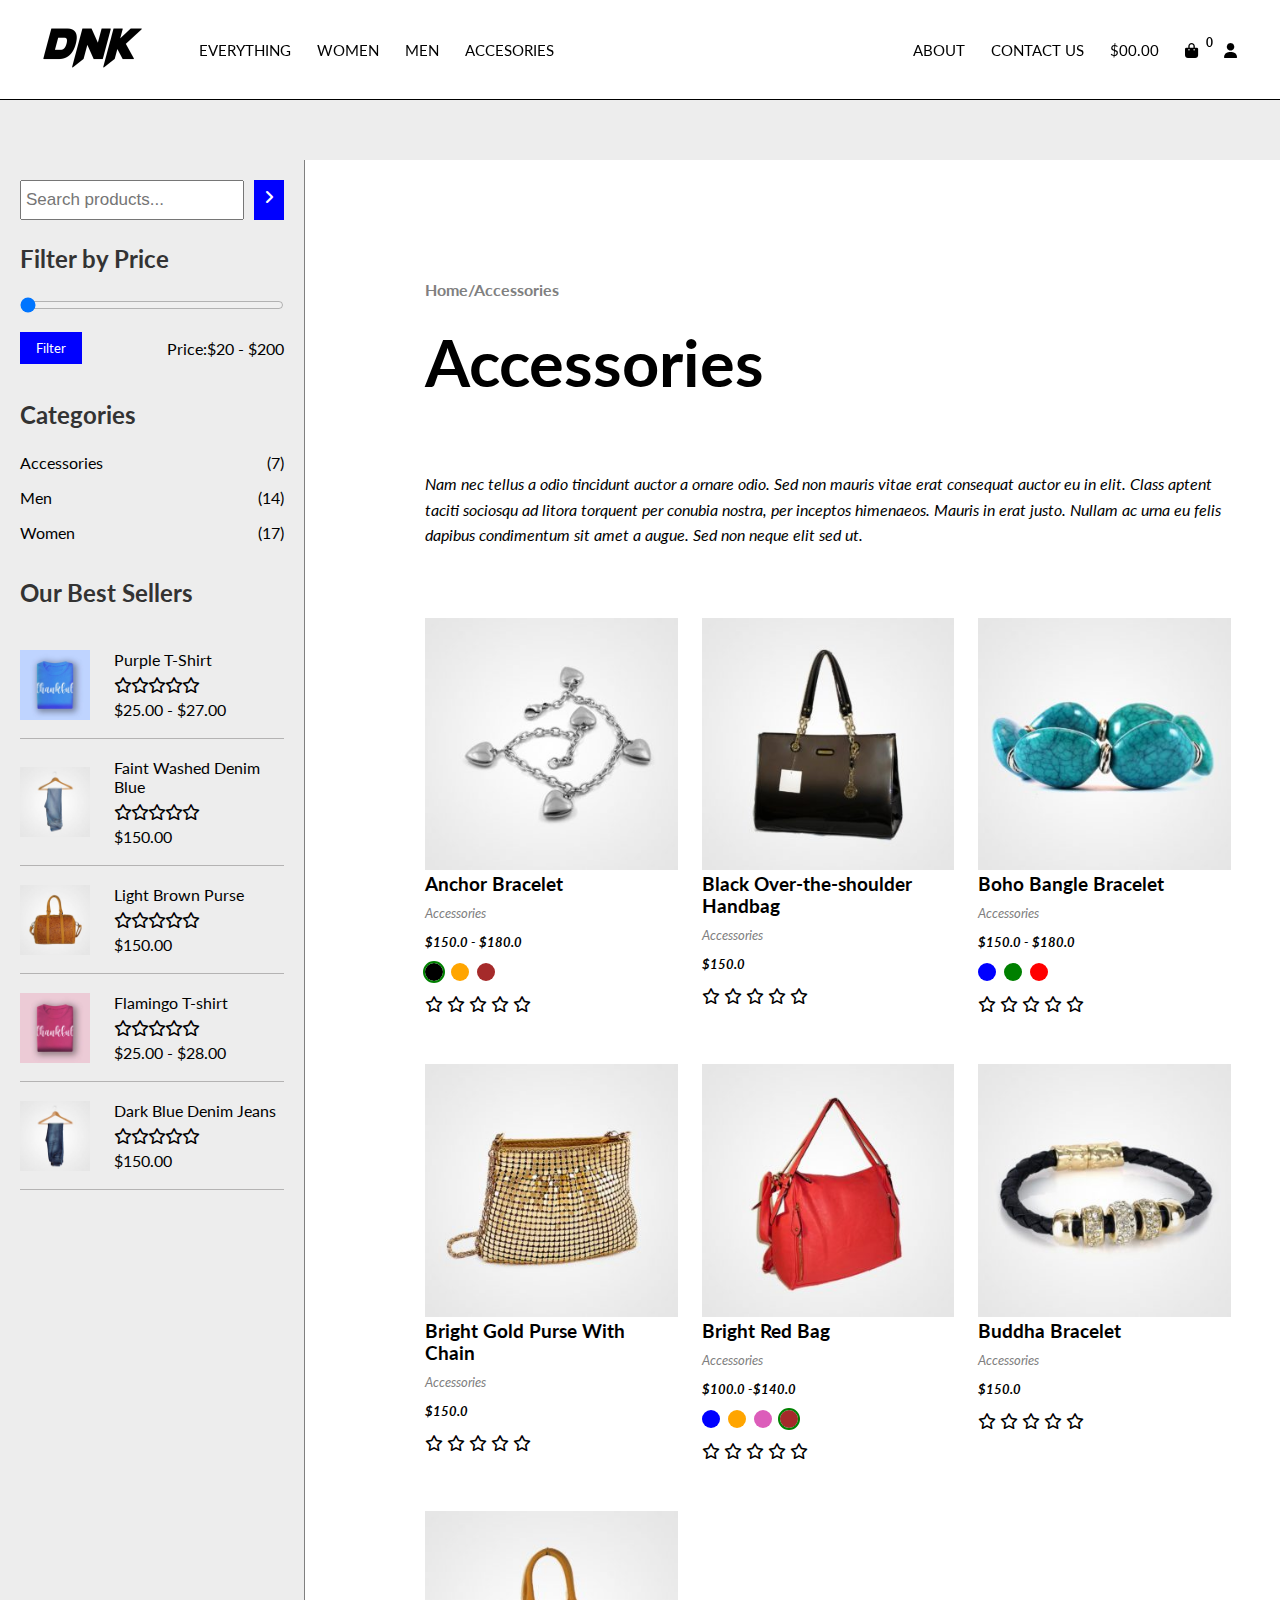
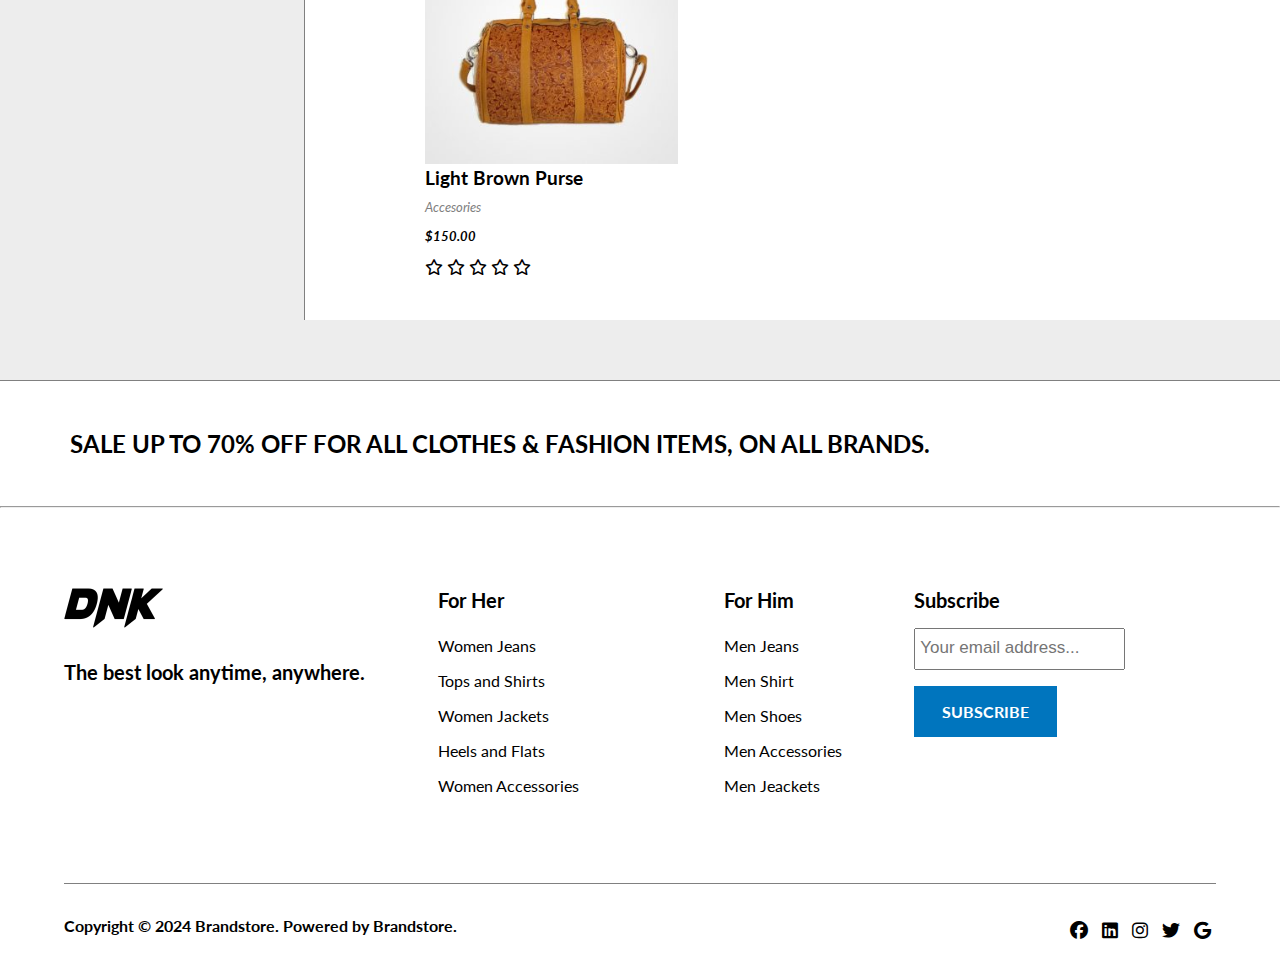
<file: FirstEcommerceWebsite/HTML/Accessorie-sproduct.html>
<!DOCTYPE html>
<html lang="en">
<head>
    <meta charset="UTF-8">
    <meta name="viewport" content="width=device-width, initial-scale=1.0">
    <title>Document</title>

    <!-- linking main css file   -->
    <link rel="stylesheet" href="../CSS/style.css">
    <link rel="stylesheet" href="../CSS/womenPageStyle.css">

    <link rel="stylesheet" href="../CSS/mobile.css">

     <link rel="stylesheet" href="https://cdnjs.cloudflare.com/ajax/libs/font-awesome/6.6.0/css/all.min.css">
     <link rel="stylesheet" href="https://cdnjs.cloudflare.com/ajax/libs/font-awesome/6.6.0/css/all.min.css">

</head>
<body>
    <nav class="flex">
        <div class="left-nav flex">
        <div class="logo">
            <a href="./index.html"><img src="../Images/logo@2x-free-img-120x40.png" alt=""></a>
        </div>

        <ul class="flex">
            <li><a href="#">Everything</a></li>
            <li><a href="./womenproducts.html">Women</a></li>
            <li><a href="#">Men</a></li>
            <li><a href="#">Accesories</a></li>
        </ul>
        </div>

        <div class="right-nav">
            <ul class="flex">
                <div class="responsiveMenu">
                    <li><a href="#">About</a></li>
                    <li><a href="#">Contact us</a></li>
                </div>
                <li><a id="show-total-amm">$00.00</a></li>
                <li class="shop-count"><a href="#" class=""><i class="fa-solid fa-bag-shopping"></i></a> <span
                        class="show-count-number">0</span></li>
                <li><a href="#"><i class="fa-solid fa-user"></i></a></li>

                <li class="menuicon"><i class="fa-solid fa-bars"></i></li>
            </ul>
        </div>

    </nav>


    <!-- Cart Right side div design starts from here  -->

<section class="view-cart">
    <div class="flex uni shopping-cart-heading">
        <h2>Shopping Cart</h2>
        <i class="fa-solid fa-x"></i>
    </div>

    <div class="all-added-carts uni"> 
    <div class="cart-item">
        <img src="../Images/tshirt2-300x300.jpg" alt="">
        <div>
            <h3>Flamingo Tshirt - Yellow</h3>
            <p>1 x $28.00</p>
        </div>

        <p><i class="fa-solid fa-x"></i></p>
    </div>
    </div>

    <div class="sub-total-cart flex">
        <p>Subtotal :</p>
        <p id="subtotal-show">$00.00</p>
    </div>

    <div class="view-cart-btn uni">
        <button>View Cart</button>
    </div>
</section>





    <main class="flex">
        <aside>
            <div class="search-box flex">
                <input type="text" placeholder="Search products...">
                <i class="fa-solid fa-angle-right"></i>
            </div>

            <div class="filter-box">
                <h2>Filter by Price</h2>
                <input type="range" value="20" min="20" max="200" id="filter-range">
                <div class="filter-btn-price flex">
                    <button>Filter</button>
                    <p>Price:$20 - $200</p>
                </div>
            </div>

            <div class="categories-box">
                <h2>Categories</h2>
                <div class="flex">
                    <p>Accessories</p>
                    <span>(7)</span>
                </div>
                <div class="flex">
                    <p>Men</p>
                    <span>(14)</span>
                </div>
                <div class="flex">
                    <p>Women</p>
                    <span>(17)</span>
                </div>
            </div>

            <div class="best-seller-box">
                <h2>Our Best Sellers</h2>

                <div class="seller-list">
                    <div class="product-box flex">
                        <img src="../Images/tshirt4-300x300.jpg" alt="">
                        <div>
                            <p>Purple T-Shirt</p>
                            <p>
                                <i class="fa-regular fa-star"></i>
                                <i class="fa-regular fa-star"></i>
                                <i class="fa-regular fa-star"></i>
                                <i class="fa-regular fa-star"></i>
                                <i class="fa-regular fa-star"></i>
                            </p>
                            <p>$25.00 - $27.00</p>
                        </div>
                    </div>

                    <div class="product-box flex">
                        <img src="../Images/product-m-jeans3-300x300.jpg" alt="">
                        <div>
                            <p>Faint Washed Denim Blue</p>
                            <p>
                                <i class="fa-regular fa-star"></i>
                                <i class="fa-regular fa-star"></i>
                                <i class="fa-regular fa-star"></i>
                                <i class="fa-regular fa-star"></i>
                                <i class="fa-regular fa-star"></i>
                            </p>
                            <p>$150.00</p>
                        </div>
                    </div>

                    <div class="product-box flex">
                        <img src="../Images/product-bag1-300x300 (1).jpg" alt="">
                        <div>
                            <p>Light Brown Purse</p>
                            <p>
                                <i class="fa-regular fa-star"></i>
                                <i class="fa-regular fa-star"></i>
                                <i class="fa-regular fa-star"></i>
                                <i class="fa-regular fa-star"></i>
                                <i class="fa-regular fa-star"></i>
                            </p>
                            <p>$150.00</p>
                        </div>

                        
            
                    </div>

                    <div class="product-box flex">
                        <img src="../Images/tshirt3-300x300.jpg" alt="">
                        <div>
                            <p>Flamingo T-shirt</p>
                            <p>
                                <i class="fa-regular fa-star"></i>
                                <i class="fa-regular fa-star"></i>
                                <i class="fa-regular fa-star"></i>
                                <i class="fa-regular fa-star"></i>
                                <i class="fa-regular fa-star"></i>
                            </p>
                            <p>$25.00 - $28.00</p>
                        </div>
                    </div>

                    <div class="product-box flex">
                        <img src="../Images/product-m-jeans2-300x300.jpg" alt="">
                        <div>
                            <p>Dark Blue Denim Jeans</p>
                            <p>
                                <i class="fa-regular fa-star"></i>
                                <i class="fa-regular fa-star"></i>
                                <i class="fa-regular fa-star"></i>
                                <i class="fa-regular fa-star"></i>
                                <i class="fa-regular fa-star"></i>
                            </p>
                            <p>$150.00</p>
                        </div>
                    </div>


                </div>
            </div>
        </aside>
        <div class="right-section">
            <div class="section-content">
                <h4>Home/Accessories</h4>
                <h2>Accessories</h2>
                <p>Nam nec tellus a odio tincidunt auctor a ornare odio. Sed non mauris vitae erat consequat auctor eu in elit. Class aptent taciti sociosqu ad litora torquent per conubia nostra, per inceptos himenaeos. Mauris in erat justo. Nullam ac urna eu felis dapibus condimentum sit amet a augue. Sed non neque elit sed ut.</p>

                <div class="product-images flex">
                    <div class="pro-items">
                        <img src="../Images/product-accessory2-300x300.jpg" alt="">
                        <h3>Anchor Bracelet</h3>
                        <p>Accessories</p>
                        <p>$150.0 - <span id ="pro-price">$180.0</span></p>

                        <div class="color-btns">
                            <input type="radio" name="AccesoriesBracelet" data="blue" class="black-color-btn" checked>
                            <input type="radio" name="AccesoriesBracelet" data="green" class="orange-color-btn">
                            <input type="radio" name="AccesoriesBracelet" data="brown" class="brown-color-btn">
                        </div>

                        <p>
                            <i class="fa-regular fa-star"></i>
                                <i class="fa-regular fa-star"></i>
                                <i class="fa-regular fa-star"></i>
                                <i class="fa-regular fa-star"></i>
                                <i class="fa-regular fa-star"></i>
                        </p>

                        <div class="cart-icon-show">
                            <i class="fa-solid fa-bag-shopping"></i>
                        </div>

                    </div>

                    <div class="pro-items">
                        <img src="../Images/product-bag2-300x300.jpg" alt="">
                        <h3>Black Over-the-shoulder Handbag</h3>
                        <p>Accessories</p>
                        <p><span id ="pro-price">$150.0</span></p>

                        <p>
                            <i class="fa-regular fa-star"></i>
                                <i class="fa-regular fa-star"></i>
                                <i class="fa-regular fa-star"></i>
                                <i class="fa-regular fa-star"></i>
                                <i class="fa-regular fa-star"></i>
                        </p>

                        <div class="cart-icon-show">
                            <i class="fa-solid fa-bag-shopping"></i>
                        </div>
                    </div>


                    <div class="pro-items">
                        <img src="../Images/product-accessory1-300x300.jpg" alt="">
                        <h3>Boho Bangle Bracelet</h3>
                        <p>Accessories</p>
                        <p>$150.0 - <span id ="pro-price">$180.0</span></p>
                        
                        <div class="color-btns">
                            <input type="radio" class="blue-color-btn" name="Bracelets" data ="black">
                            <input type="radio" class="green-color-btn" name="Bracelets" data ="green">
                            <input type="radio" class="red-color-btn" name="Bracelets" data ="red">
                        </div>
        

                        <p>
                            <i class="fa-regular fa-star"></i>
                                <i class="fa-regular fa-star"></i>
                                <i class="fa-regular fa-star"></i>
                                <i class="fa-regular fa-star"></i>
                                <i class="fa-regular fa-star"></i>
                        </p>

                        <div class="cart-icon-show">
                            <i class="fa-solid fa-bag-shopping"></i>
                        </div>
                    </div>


                    <div class="pro-items">
                        <img src="../Images/product-bag4-300x300.jpg" alt="">
                        <h3>Bright Gold Purse With Chain</h3>
                        <p>Accessories</p>
                        <p><span id ="pro-price">$150.0</span></p>
                        
                        <p>
                            <i class="fa-regular fa-star"></i>
                                <i class="fa-regular fa-star"></i>
                                <i class="fa-regular fa-star"></i>
                                <i class="fa-regular fa-star"></i>
                                <i class="fa-regular fa-star"></i>
                        </p>

                        <div class="cart-icon-show">
                            <i class="fa-solid fa-bag-shopping"></i>
                        </div>
                    </div>


                    <div class="pro-items">
                        <img src="../Images/product-bag3-300x300 (1).jpg" alt="">
                        <h3>Bright Red Bag</h3>
                        <p>Accessories</p>
                        <p>$100.0 -<span id ="pro-price">$140.0</span></p>
                        
                        <div class="color-btns">
                            <input type="radio" class="blue-color-btn" name="bags" data="blue">
                            <input type="radio" class="orange-color-btn" name="bags" data="orange">
                            <input type="radio" class="pink-color-btn" name="bags" data="pink">
                            <input type="radio" class="brown-color-btn" name="bags" data="brown" checked>
                        </div>

                        <p>
                            <i class="fa-regular fa-star"></i>
                                <i class="fa-regular fa-star"></i>
                                <i class="fa-regular fa-star"></i>
                                <i class="fa-regular fa-star"></i>
                                <i class="fa-regular fa-star"></i>
                        </p>

                        <div class="cart-icon-show">
                            <i class="fa-solid fa-bag-shopping"></i>
                        </div>
                    </div>

                    <div class="pro-items">
                        <img src="../Images/product-accessory3-300x300.jpg" alt="">
                        <h3>Buddha Bracelet</h3>
                        <p>Accessories</p>
                        <p><span id ="pro-price">$150.0</span></p>
                        
                        <p>
                            <i class="fa-regular fa-star"></i>
                                <i class="fa-regular fa-star"></i>
                                <i class="fa-regular fa-star"></i>
                                <i class="fa-regular fa-star"></i>
                                <i class="fa-regular fa-star"></i>
                        </p>

                        <div class="cart-icon-show">
                            <i class="fa-solid fa-bag-shopping"></i>
                        </div>
                    </div>



                    <div class="pro-items">
                        <img src="../Images/product-bag1-300x300 (1).jpg" alt="">
                        <h3>Light Brown Purse</h3>
                        <p>Accesories</p>
                        <p><span id ="pro-price">$150.00</span></p>
                        
                        <p>
                            <i class="fa-regular fa-star"></i>
                                <i class="fa-regular fa-star"></i>
                                <i class="fa-regular fa-star"></i>
                                <i class="fa-regular fa-star"></i>
                                <i class="fa-regular fa-star"></i>
                        </p>

                        <div class="cart-icon-show">
                            <i class="fa-solid fa-bag-shopping"></i>
                        </div>
                    </div>


                </div>
            </div>
        </div>
    </main>



    
    <footer class="uni">
        <h2>SALE UP TO 70% OFF FOR ALL CLOTHES & FASHION ITEMS, ON ALL BRANDS.</h2>
        <hr>
        <div class="footer-content flex">
            <div>
                <img src="../Images/logo@2x-free-img-120x40.png" alt="">
                <h3>The best look anytime, anywhere.</h3>
            </div>

            <div class="footer-links">
                <ul>      
                    <li><h3>For Her</h3></li>
                    <li><a href="#">Women Jeans</a></li>
                    <li><a href="#">Tops and Shirts</a></li>
                    <li><a href="#">Women Jackets</a></li>
                    <li><a href="#">Heels and Flats</a></li>
                    <li><a href="#">Women Accessories</a></li>
                </ul>
                <ul>
                    <li><h3>For Him</h3></li>
                    <li><a href="#">Men Jeans</a></li>
                    <li><a href="#">Men Shirt</a></li>
                    <li><a href="#">Men Shoes</a></li>
                    <li><a href="#">Men Accessories </a></li>
                    <li><a href="#">Men Jeackets</a></li>
                </ul>
            </div>

            <div>
                <h3>Subscribe</h3>
                <input type="email" placeholder="Your email address...">

                <button class="shop-btn">Subscribe</button>
            </div>
        </div>

        <div class="copyrights main-max-width flex">
            <h4>Copyright © 2024 Brandstore. Powered by Brandstore.</h4>

            <p>
                <a href="https://www.facebook.com"><i class="fa-brands fa-facebook"></i></a>
                <a href="https://www.linkedin.com"><i class="fa-brands fa-linkedin"></i></i></a>
                <a href="https://www.instagram.com"><i class="fa-brands fa-instagram"></i></a>
                <a href="https://www.twitter.com"><i class="fa-brands fa-twitter"></i></a>
                <a href="https://www.google.com"><i class="fa-brands fa-google"></i></a>
            </p>
        </div>
    </footer>


<script src="../JS/script.js"></script>
</body>
</html>
</file>
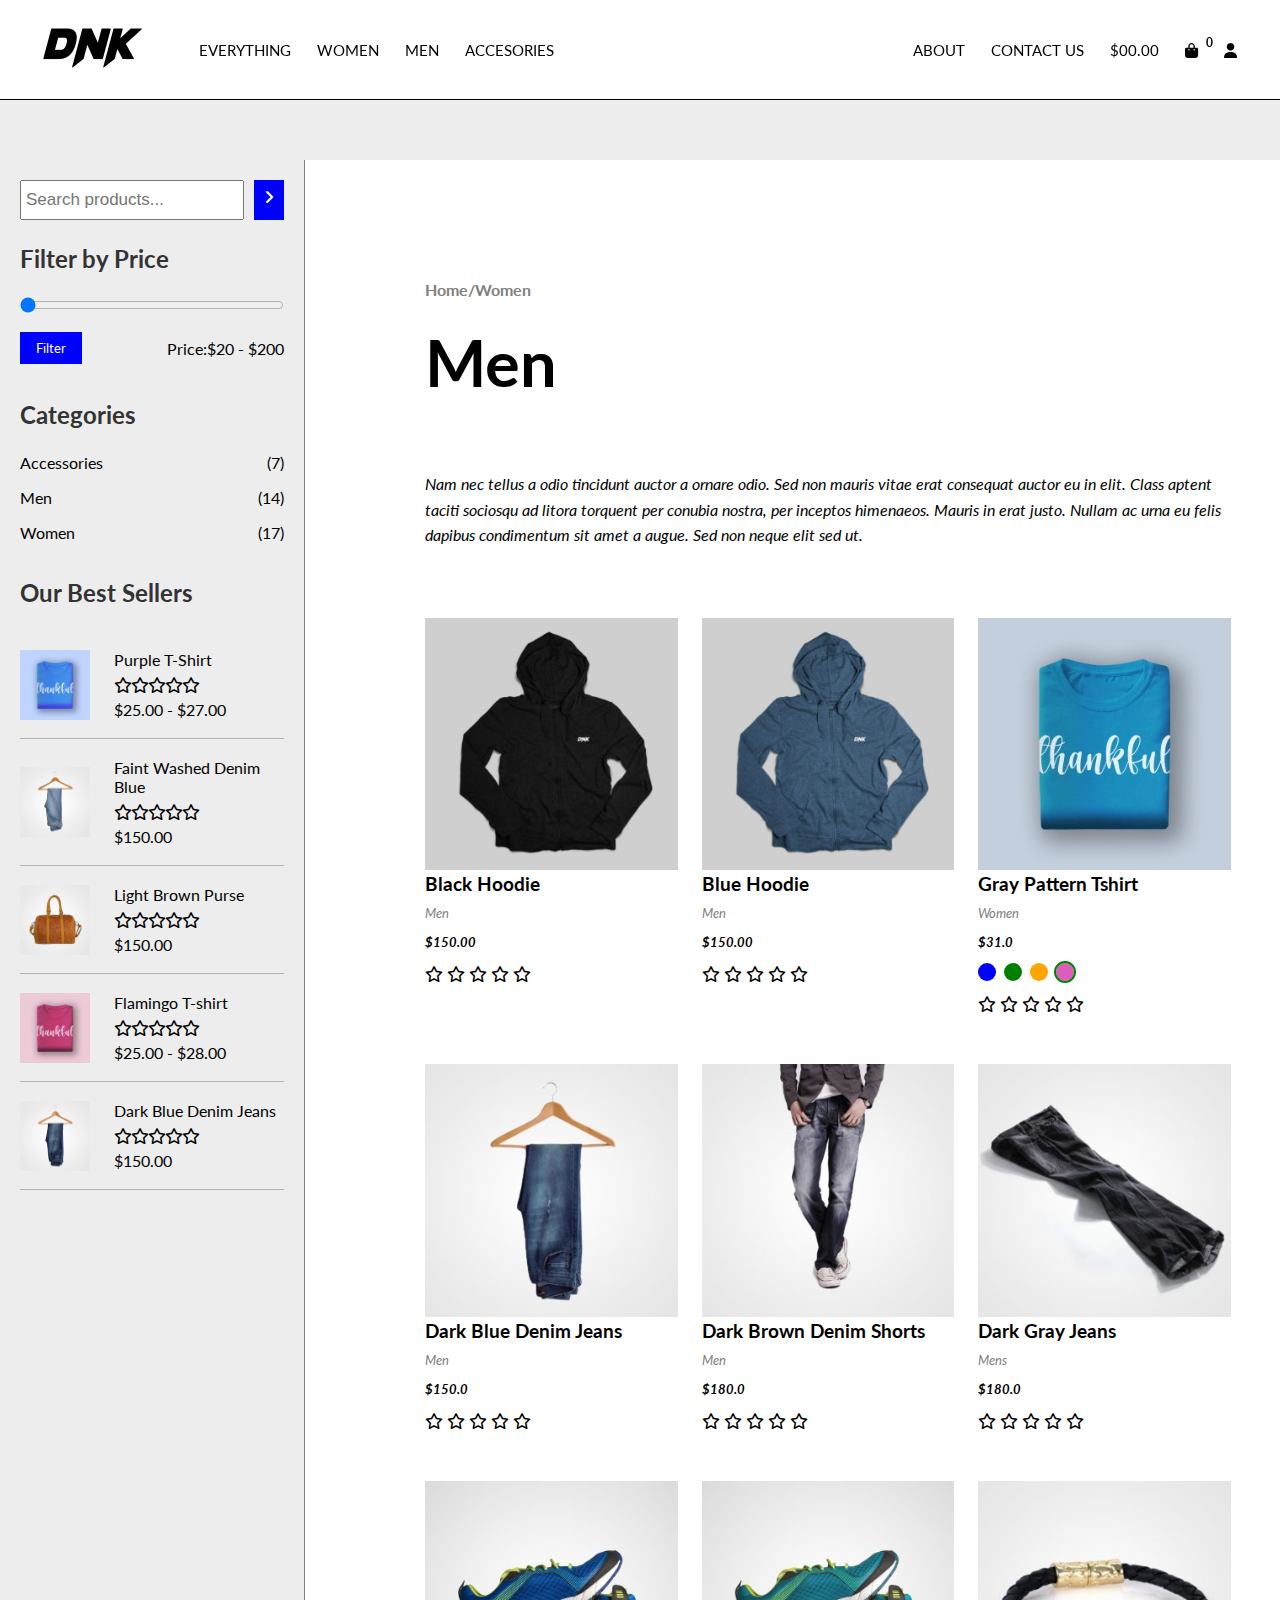
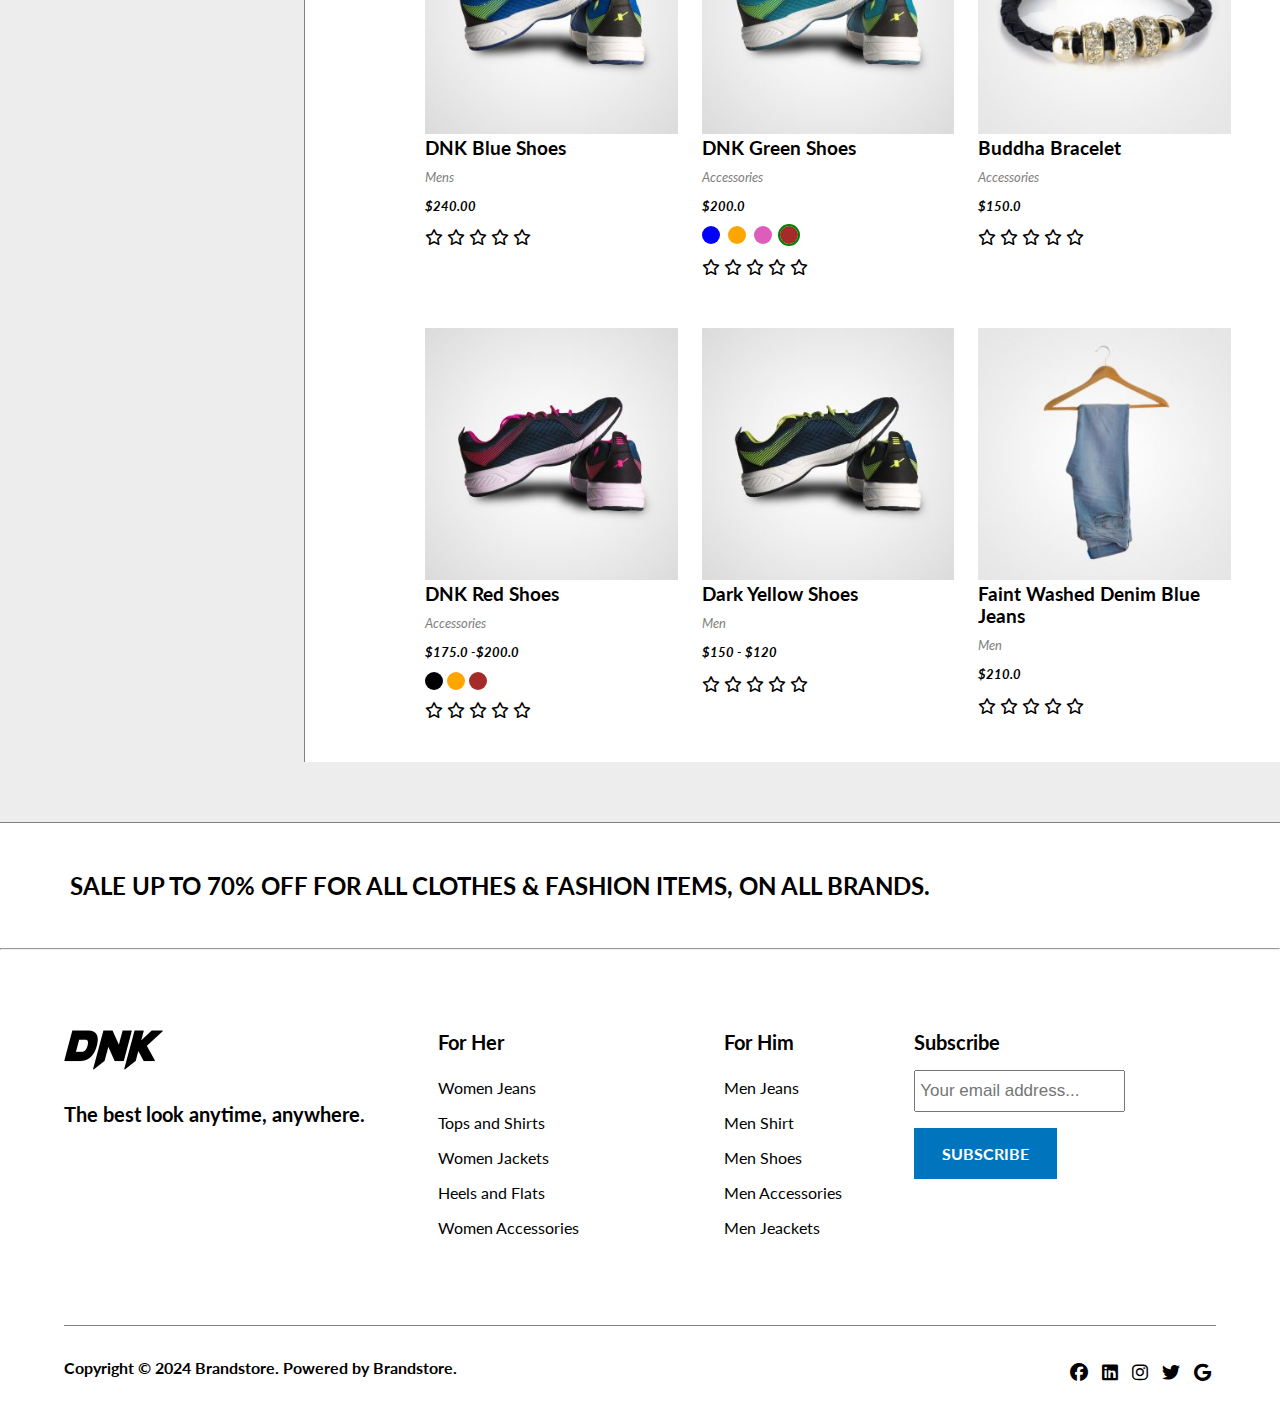
<file: FirstEcommerceWebsite/HTML/menproducts.html>
<!DOCTYPE html>
<html lang="en">

<head>
    <meta charset="UTF-8">
    <meta name="viewport" content="width=device-width, initial-scale=1.0">
    <title>Document</title>

    <!-- linking main css file   -->
    <link rel="stylesheet" href="../CSS/style.css">
    <link rel="stylesheet" href="../CSS/womenPageStyle.css">

    <link rel="stylesheet" href="../CSS/mobile.css">


    <link rel="stylesheet" href="https://cdnjs.cloudflare.com/ajax/libs/font-awesome/6.6.0/css/all.min.css">
    <link rel="stylesheet" href="https://cdnjs.cloudflare.com/ajax/libs/font-awesome/6.6.0/css/all.min.css">

</head>

<body>
    <nav class="flex">
        <div class="left-nav flex">
            <div class="logo">
                <a href="./index.html"><img src="../Images/logo@2x-free-img-120x40.png" alt=""></a>
            </div>

            <ul class="flex">
                <li><a href="#">Everything</a></li>
                <li><a href="./womenproducts.html">Women</a></li>
                <li><a href="./menproducts.html">Men</a></li>
                <li><a href="./Accessorie-sproduct.html">Accesories</a></li>
            </ul>
        </div>

        <div class="right-nav">
            <ul class="flex">
                <div class="responsiveMenu">
                    <li><a href="#">About</a></li>
                    <li><a href="#">Contact us</a></li>
                </div>
                <li><a id="show-total-amm">$00.00</a></li>
                <li class="shop-count"><a href="#" class=""><i class="fa-solid fa-bag-shopping"></i></a> <span
                        class="show-count-number">0</span></li>
                <li><a href="#"><i class="fa-solid fa-user"></i></a></li>

                <li class="menuicon"><i class="fa-solid fa-bars"></i></li>
            </ul>
        </div>

    </nav>


    <!-- Cart Right side div design starts from here  -->

    <section class="view-cart">
        <div class="flex uni shopping-cart-heading">
            <h2>Shopping Cart</h2>
            <i class="fa-solid fa-x"></i>
        </div>

        <div class="all-added-carts uni">
            <div class="cart-item">
                <img src="../Images/tshirt2-300x300.jpg" alt="">
                <div>
                    <h3>Flamingo Tshirt - Yellow</h3>
                    <p>1 x $28.00</p>
                </div>

                <p><i class="fa-solid fa-x"></i></p>
            </div>
        </div>

        <div class="sub-total-cart flex">
            <p>Subtotal :</p>
            <p id="subtotal-show">$00.00</p>
        </div>

        <div class="view-cart-btn uni">
            <button>View Cart</button>
        </div>
    </section>





    <main class="flex">
        <aside>
            <div class="search-box flex">
                <input type="text" placeholder="Search products...">
                <i class="fa-solid fa-angle-right"></i>
            </div>

            <div class="filter-box">
                <h2>Filter by Price</h2>
                <input type="range" value="20" min="20" max="200" id="filter-range">
                <div class="filter-btn-price flex">
                    <button>Filter</button>
                    <p>Price:$20 - $200</p>
                </div>
            </div>

            <div class="categories-box">
                <h2>Categories</h2>
                <div class="flex">
                    <p>Accessories</p>
                    <span>(7)</span>
                </div>
                <div class="flex">
                    <p>Men</p>
                    <span>(14)</span>
                </div>
                <div class="flex">
                    <p>Women</p>
                    <span>(17)</span>
                </div>
            </div>

            <div class="best-seller-box">
                <h2>Our Best Sellers</h2>

                <div class="seller-list">
                    <div class="product-box flex">
                        <img src="../Images/tshirt4-300x300.jpg" alt="">
                        <div>
                            <p>Purple T-Shirt</p>
                            <p>
                                <i class="fa-regular fa-star"></i>
                                <i class="fa-regular fa-star"></i>
                                <i class="fa-regular fa-star"></i>
                                <i class="fa-regular fa-star"></i>
                                <i class="fa-regular fa-star"></i>
                            </p>
                            <p>$25.00 - $27.00</p>
                        </div>
                    </div>

                    <div class="product-box flex">
                        <img src="../Images/product-m-jeans3-300x300.jpg" alt="">
                        <div>
                            <p>Faint Washed Denim Blue</p>
                            <p>
                                <i class="fa-regular fa-star"></i>
                                <i class="fa-regular fa-star"></i>
                                <i class="fa-regular fa-star"></i>
                                <i class="fa-regular fa-star"></i>
                                <i class="fa-regular fa-star"></i>
                            </p>
                            <p>$150.00</p>
                        </div>
                    </div>

                    <div class="product-box flex">
                        <img src="../Images/product-bag1-300x300 (1).jpg" alt="">
                        <div>
                            <p>Light Brown Purse</p>
                            <p>
                                <i class="fa-regular fa-star"></i>
                                <i class="fa-regular fa-star"></i>
                                <i class="fa-regular fa-star"></i>
                                <i class="fa-regular fa-star"></i>
                                <i class="fa-regular fa-star"></i>
                            </p>
                            <p>$150.00</p>
                        </div>



                    </div>

                    <div class="product-box flex">
                        <img src="../Images/tshirt3-300x300.jpg" alt="">
                        <div>
                            <p>Flamingo T-shirt</p>
                            <p>
                                <i class="fa-regular fa-star"></i>
                                <i class="fa-regular fa-star"></i>
                                <i class="fa-regular fa-star"></i>
                                <i class="fa-regular fa-star"></i>
                                <i class="fa-regular fa-star"></i>
                            </p>
                            <p>$25.00 - $28.00</p>
                        </div>
                    </div>

                    <div class="product-box flex">
                        <img src="../Images/product-m-jeans2-300x300.jpg" alt="">
                        <div>
                            <p>Dark Blue Denim Jeans</p>
                            <p>
                                <i class="fa-regular fa-star"></i>
                                <i class="fa-regular fa-star"></i>
                                <i class="fa-regular fa-star"></i>
                                <i class="fa-regular fa-star"></i>
                                <i class="fa-regular fa-star"></i>
                            </p>
                            <p>$150.00</p>
                        </div>
                    </div>


                </div>
            </div>
        </aside>
        <div class="right-section">
            <div class="section-content">
                <h4>Home/Women</h4>
                <h2>Men</h2>
                <p>Nam nec tellus a odio tincidunt auctor a ornare odio. Sed non mauris vitae erat consequat auctor eu
                    in elit. Class aptent taciti sociosqu ad litora torquent per conubia nostra, per inceptos himenaeos.
                    Mauris in erat justo. Nullam ac urna eu felis dapibus condimentum sit amet a augue. Sed non neque
                    elit sed ut.</p>

                <div class="product-images flex">
                    <div class="pro-items">
                        <img src="../Images/product-hoodie1-300x300.jpg" alt="">
                        <h3>Black Hoodie</h3>
                        <p>Men</p>
                        <p><span id="pro-price">$150.00</span></p>

                        <p>
                            <i class="fa-regular fa-star"></i>
                            <i class="fa-regular fa-star"></i>
                            <i class="fa-regular fa-star"></i>
                            <i class="fa-regular fa-star"></i>
                            <i class="fa-regular fa-star"></i>
                        </p>

                        <div class="cart-icon-show">
                            <i class="fa-solid fa-bag-shopping"></i>
                        </div>
                    </div>

                    <div class="pro-items">
                        <img src="../Images/product-hoodie2-300x300.jpg" alt="">
                        <h3>Blue Hoodie</h3>
                        <p>Men</p>
                        <p><span id="pro-price">$150.00</span></p>
                        <p>
                            <i class="fa-regular fa-star"></i>
                            <i class="fa-regular fa-star"></i>
                            <i class="fa-regular fa-star"></i>
                            <i class="fa-regular fa-star"></i>
                            <i class="fa-regular fa-star"></i>
                        </p>

                        <div class="cart-icon-show">
                            <i class="fa-solid fa-bag-shopping"></i>
                        </div>
                    </div>


                    <div class="pro-items">
                        <img src="../Images/tshirt2-300x300.jpg" alt="">
                        <h3>Gray Pattern Tshirt</h3>
                        <p>Women</p>
                        <p><span id="pro-price">$31.0</span></p>

                        <div class="color-btns">
                            <input type="radio" name="tshirts" class="blue-color-btn" name="bags" data="blue">
                            <input type="radio" name="tshirts" class="green-color-btn" name="bags" data="orange">
                            <input type="radio" name="tshirts" class="orange-color-btn" name="bags" data="pink">
                            <input type="radio" name="tshirts" class="pink-color-btn" name="bags" data="brown" checked>
                        </div>


                        <p>
                            <i class="fa-regular fa-star"></i>
                            <i class="fa-regular fa-star"></i>
                            <i class="fa-regular fa-star"></i>
                            <i class="fa-regular fa-star"></i>
                            <i class="fa-regular fa-star"></i>
                        </p>

                        <div class="cart-icon-show">
                            <i class="fa-solid fa-bag-shopping"></i>
                        </div>
                    </div>


                    <div class="pro-items">
                        <img src="../Images/product-m-jeans2-300x300.jpg" alt="">
                        <h3>Dark Blue Denim Jeans</h3>
                        <p>Men</p>
                        <p><span id="pro-price">$150.0</span></p>

                        <p>
                            <i class="fa-regular fa-star"></i>
                            <i class="fa-regular fa-star"></i>
                            <i class="fa-regular fa-star"></i>
                            <i class="fa-regular fa-star"></i>
                            <i class="fa-regular fa-star"></i>
                        </p>

                        <div class="cart-icon-show">
                            <i class="fa-solid fa-bag-shopping"></i>
                        </div>
                    </div>



                    <div class="pro-items">
                        <img src="../Images/product-m-jeans1-300x300.jpg" alt="">
                        <h3>Dark Brown Denim Shorts</h3>
                        <p>Men</p>
                        <p><span id="pro-price">$180.0</span></p>

                        <p>
                            <i class="fa-regular fa-star"></i>
                            <i class="fa-regular fa-star"></i>
                            <i class="fa-regular fa-star"></i>
                            <i class="fa-regular fa-star"></i>
                            <i class="fa-regular fa-star"></i>
                        </p>

                        <div class="cart-icon-show">
                            <i class="fa-solid fa-bag-shopping"></i>
                        </div>
                    </div>


                    <div class="pro-items">
                        <img src="../Images/product-m-jeans4-300x300.jpg" alt="">
                        <h3>Dark Gray Jeans</h3>
                        <p>Mens</p>
                        <p><span id="pro-price">$180.0</span></p>

                        <p>
                            <i class="fa-regular fa-star"></i>
                            <i class="fa-regular fa-star"></i>
                            <i class="fa-regular fa-star"></i>
                            <i class="fa-regular fa-star"></i>
                            <i class="fa-regular fa-star"></i>
                        </p>

                        <div class="cart-icon-show">
                            <i class="fa-solid fa-bag-shopping"></i>
                        </div>
                    </div>


                    <div class="pro-items">
                        <img src="../Images/sports-shoe1-300x300.jpg" alt="">
                        <h3>DNK Blue Shoes</h3>
                        <p>Mens</p>
                        <p><span id="pro-price">$240.00</span></p>

                        <p>
                            <i class="fa-regular fa-star"></i>
                            <i class="fa-regular fa-star"></i>
                            <i class="fa-regular fa-star"></i>
                            <i class="fa-regular fa-star"></i>
                            <i class="fa-regular fa-star"></i>
                        </p>

                        <div class="cart-icon-show">
                            <i class="fa-solid fa-bag-shopping"></i>
                        </div>
                    </div>


                    <div class="pro-items">
                        <img src="../Images/sports-shoe4-300x300 (1).jpg" alt="">
                        <h3>DNK Green Shoes</h3>
                        <p>Accessories</p>
                        <p><span id="pro-price">$200.0</span></p>

                        <div class="color-btns">
                            <input type="radio" class="blue-color-btn" name="bags" data="blue">
                            <input type="radio" class="orange-color-btn" name="bags" data="orange">
                            <input type="radio" class="pink-color-btn" name="bags" data="pink">
                            <input type="radio" class="brown-color-btn" name="bags" data="brown" checked>
                        </div>

                        <p>
                            <i class="fa-regular fa-star"></i>
                            <i class="fa-regular fa-star"></i>
                            <i class="fa-regular fa-star"></i>
                            <i class="fa-regular fa-star"></i>
                            <i class="fa-regular fa-star"></i>
                        </p>

                        <div class="cart-icon-show">
                            <i class="fa-solid fa-bag-shopping"></i>
                        </div>
                    </div>

                    <div class="pro-items">
                        <img src="../Images/product-accessory3-300x300.jpg" alt="">
                        <h3>Buddha Bracelet</h3>
                        <p>Accessories</p>
                        <p><span id="pro-price">$150.0</span></p>

                        <p>
                            <i class="fa-regular fa-star"></i>
                            <i class="fa-regular fa-star"></i>
                            <i class="fa-regular fa-star"></i>
                            <i class="fa-regular fa-star"></i>
                            <i class="fa-regular fa-star"></i>
                        </p>

                        <div class="cart-icon-show">
                            <i class="fa-solid fa-bag-shopping"></i>
                        </div>
                    </div>


                    <div class="pro-items">
                        <img src="../Images/sports-shoe2-300x300.jpg" alt="">
                        <h3>DNK Red Shoes</h3>
                        <p>Accessories</p>
                        <p>$175.0 -<span id="pro-price">$200.0</span></p>
                        <p>
                            <input type="radio" name="shoes" class="black-color-btn">
                            <input type="radio" name="shoes" class="orange-color-btn">
                            <input type="radio" name="shoes" class="brown-color-btn">
                        </p>

                        <p>
                            <i class="fa-regular fa-star"></i>
                            <i class="fa-regular fa-star"></i>
                            <i class="fa-regular fa-star"></i>
                            <i class="fa-regular fa-star"></i>
                            <i class="fa-regular fa-star"></i>
                        </p>

                        <div class="cart-icon-show">
                            <i class="fa-solid fa-bag-shopping"></i>
                        </div>
                    </div>


                    <div class="pro-items">
                        <img src="../Images/sports-shoe3-300x300.jpg" alt="">
                        <h3>Dark Yellow Shoes</h3>
                        <p>Men</p>
                        <p>$150 - <span id="pro-price">$120</span></p>

                        <p>
                            <i class="fa-regular fa-star"></i>
                            <i class="fa-regular fa-star"></i>
                            <i class="fa-regular fa-star"></i>
                            <i class="fa-regular fa-star"></i>
                            <i class="fa-regular fa-star"></i>
                        </p>

                        <div class="cart-icon-show">
                            <i class="fa-solid fa-bag-shopping"></i>
                        </div>
                    </div>


                    <div class="pro-items">
                        <img src="../Images/product-m-jeans3-300x300.jpg" alt="">
                        <h3>Faint Washed Denim Blue Jeans</h3>
                        <p>Men</p>
                        <p><span id="pro-price">$210.0</span></p>

                        <p>
                            <i class="fa-regular fa-star"></i>
                            <i class="fa-regular fa-star"></i>
                            <i class="fa-regular fa-star"></i>
                            <i class="fa-regular fa-star"></i>
                            <i class="fa-regular fa-star"></i>
                        </p>

                        <div class="cart-icon-show">
                            <i class="fa-solid fa-bag-shopping"></i>
                        </div>
                    </div>



                </div>
            </div>
        </div>
    </main>




    <footer class="uni">
        <h2>SALE UP TO 70% OFF FOR ALL CLOTHES & FASHION ITEMS, ON ALL BRANDS.</h2>
        <hr>
        <div class="footer-content flex">
            <div>
                <img src="../Images/logo@2x-free-img-120x40.png" alt="">
                <h3>The best look anytime, anywhere.</h3>
            </div>

            <div class="footer-links">
                <ul>
                    <li>
                        <h3>For Her</h3>
                    </li>
                    <li><a href="#">Women Jeans</a></li>
                    <li><a href="#">Tops and Shirts</a></li>
                    <li><a href="#">Women Jackets</a></li>
                    <li><a href="#">Heels and Flats</a></li>
                    <li><a href="#">Women Accessories</a></li>
                </ul>
                <ul>
                    <li>
                        <h3>For Him</h3>
                    </li>
                    <li><a href="#">Men Jeans</a></li>
                    <li><a href="#">Men Shirt</a></li>
                    <li><a href="#">Men Shoes</a></li>
                    <li><a href="#">Men Accessories </a></li>
                    <li><a href="#">Men Jeackets</a></li>
                </ul>
            </div>

            <div>
                <h3>Subscribe</h3>
                <input type="email" placeholder="Your email address...">

                <button class="shop-btn">Subscribe</button>
            </div>
        </div>

        <div class="copyrights main-max-width flex">
            <h4>Copyright © 2024 Brandstore. Powered by Brandstore.</h4>

            <p>
                <a href="https://www.facebook.com"><i class="fa-brands fa-facebook"></i></a>
                <a href="https://www.linkedin.com"><i class="fa-brands fa-linkedin"></i></i></a>
                <a href="https://www.instagram.com"><i class="fa-brands fa-instagram"></i></a>
                <a href="https://www.twitter.com"><i class="fa-brands fa-twitter"></i></a>
                <a href="https://www.google.com"><i class="fa-brands fa-google"></i></a>
            </p>
        </div>
    </footer>


    <script src="../JS/script.js"></script>
</body>

</html>
</file>
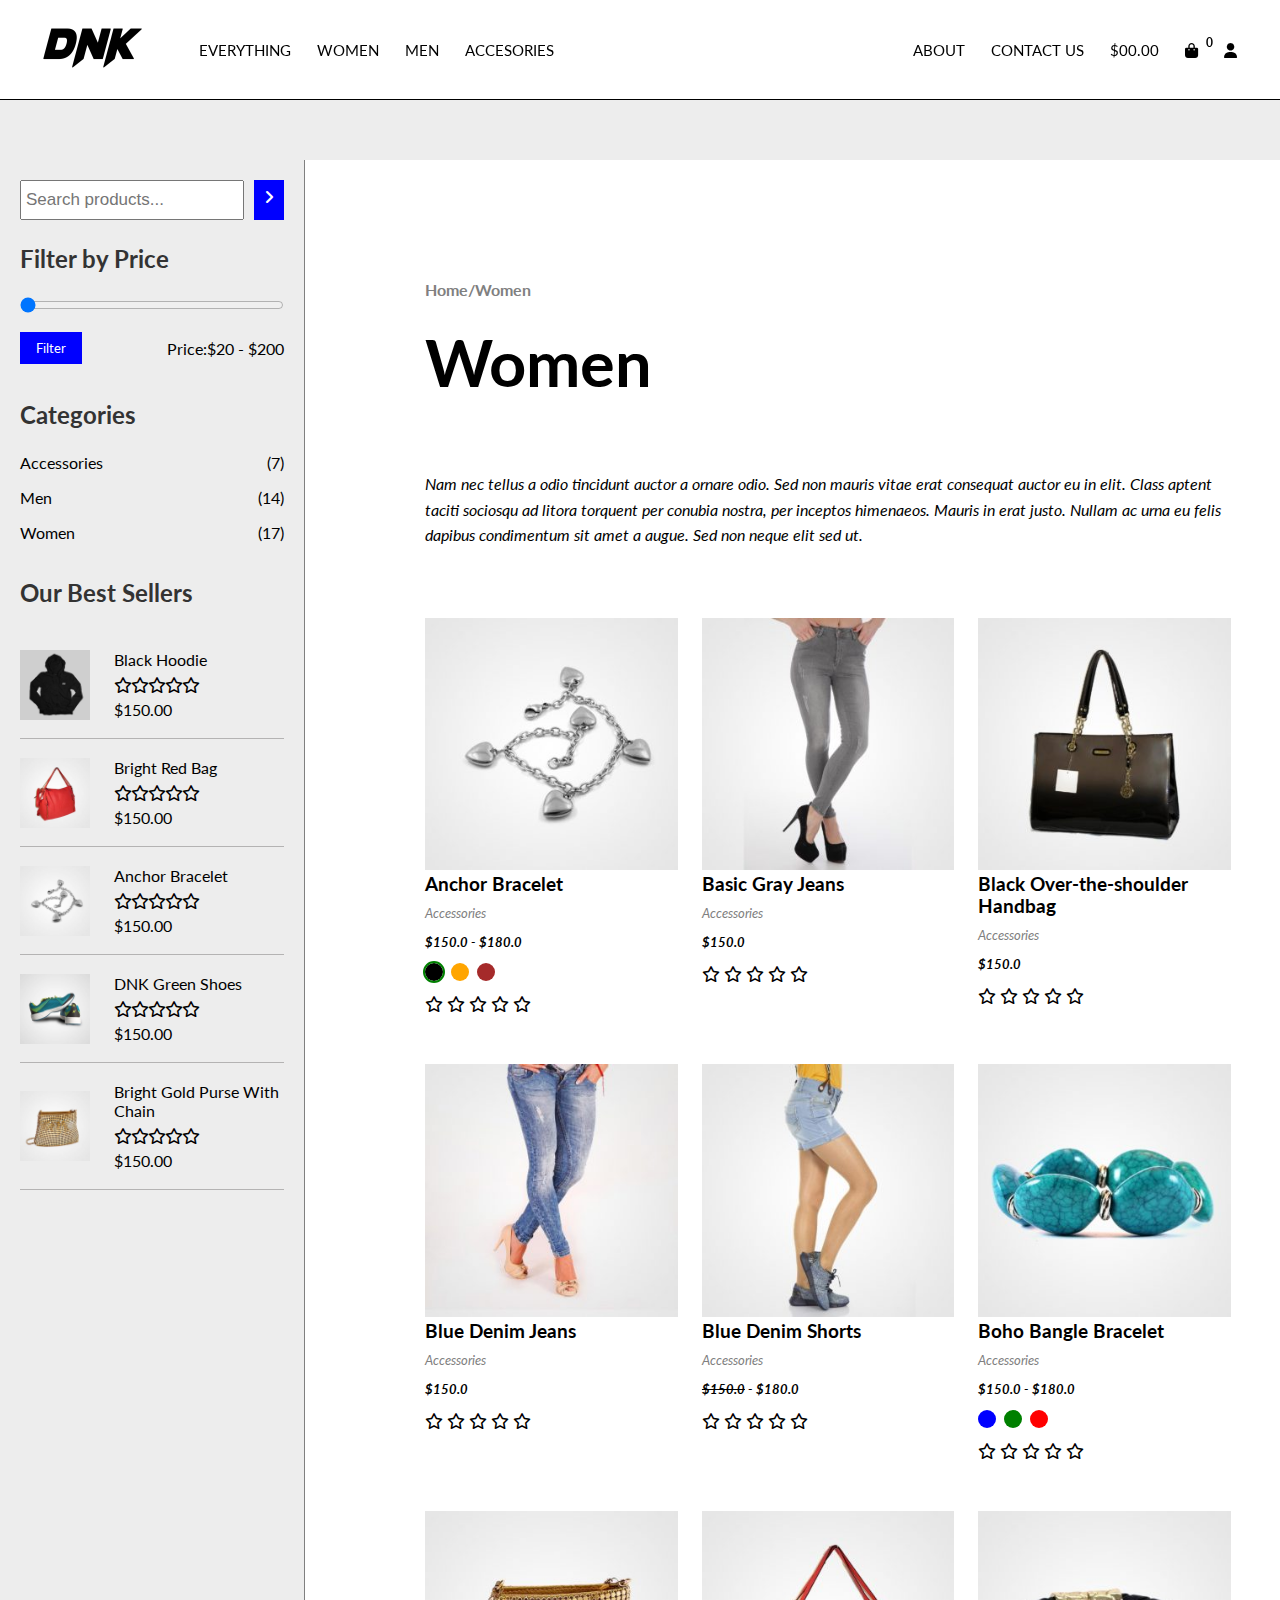
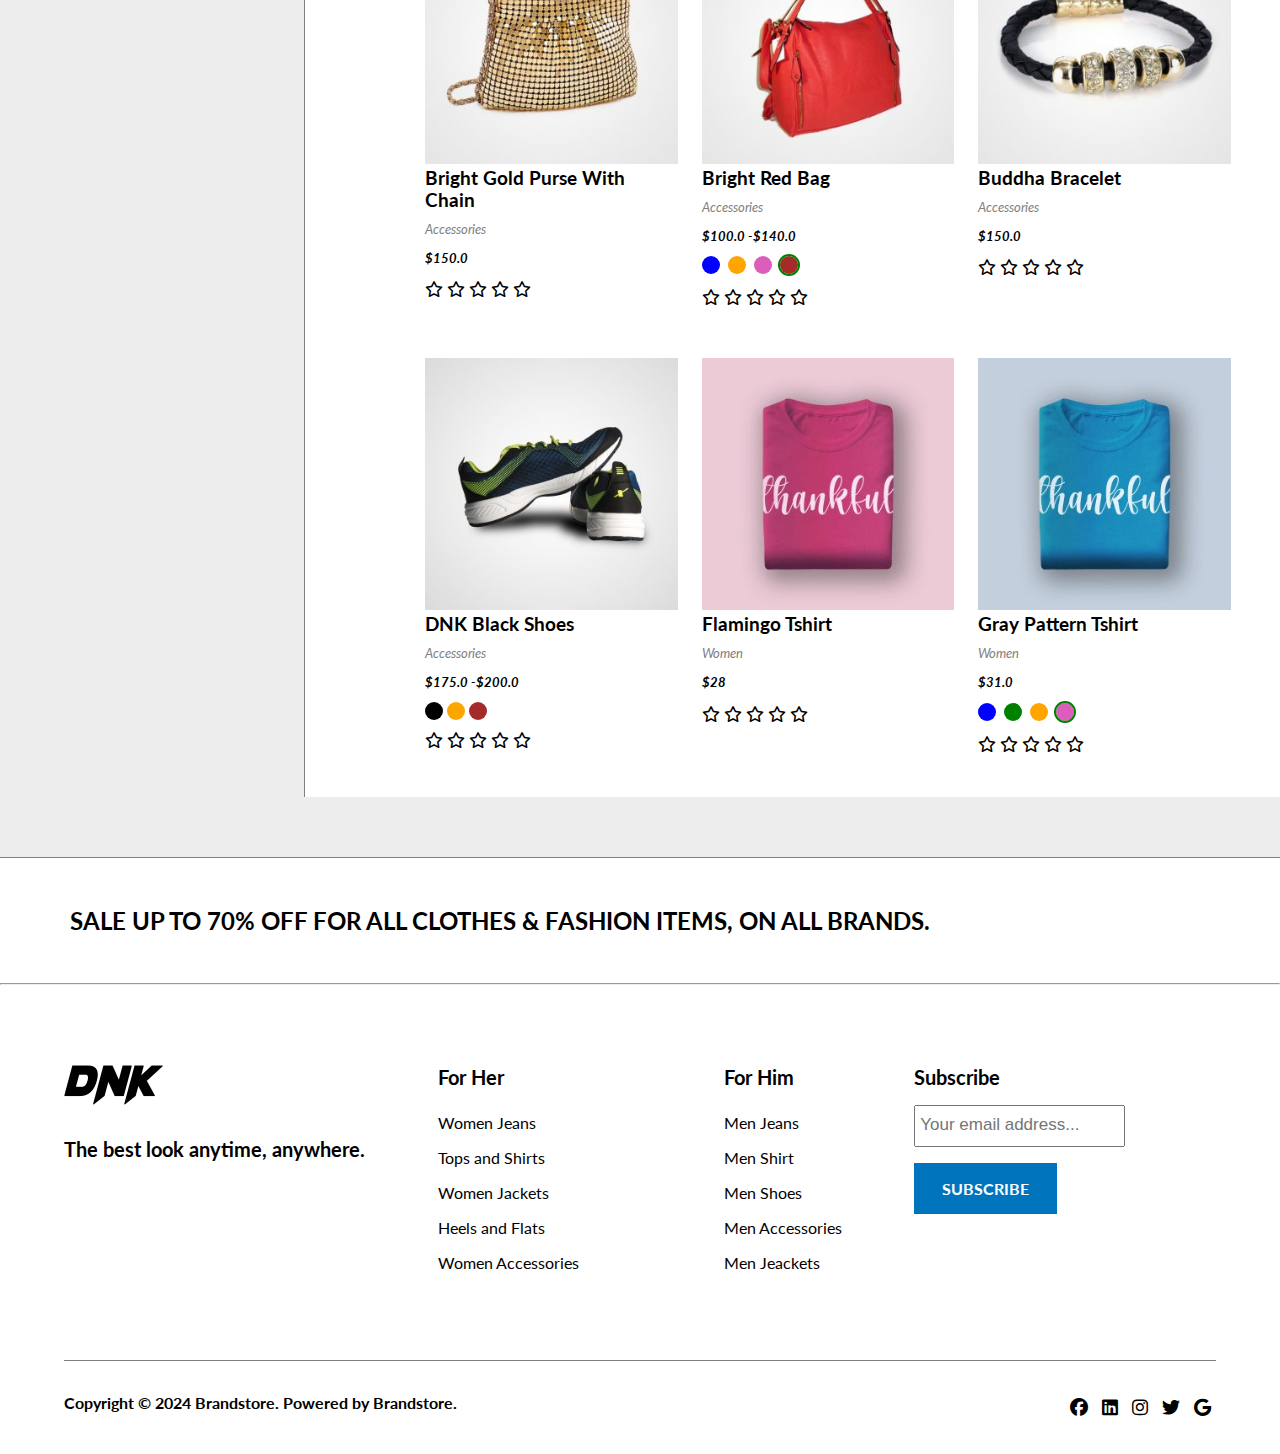
<file: FirstEcommerceWebsite/HTML/womenproducts.html>
<!DOCTYPE html>
<html lang="en">

<head>
    <meta charset="UTF-8">
    <meta name="viewport" content="width=device-width, initial-scale=1.0">
    <title>Document</title>

    <!-- linking main css file   -->
    <link rel="stylesheet" href="../CSS/style.css">
    <link rel="stylesheet" href="../CSS/womenPageStyle.css">

    <link rel="stylesheet" href="../CSS/mobile.css">

    <link rel="stylesheet" href="https://cdnjs.cloudflare.com/ajax/libs/font-awesome/6.6.0/css/all.min.css">
    <link rel="stylesheet" href="https://cdnjs.cloudflare.com/ajax/libs/font-awesome/6.6.0/css/all.min.css">



</head>

<body>
    <nav class="flex">
        <div class="left-nav flex">
            <div class="logo">
                <a href="./index.html"><img src="../Images/logo@2x-free-img-120x40.png" alt=""></a>
            </div>

            <ul class="flex">
                <li><a href="#">Everything</a></li>
                <li><a href="./womenproducts.html">Women</a></li>
                <li><a href="./menproducts.html">Men</a></li>
                <li><a href="./Accessorie-sproduct.html">Accesories</a></li>
            </ul>
        </div>

        <div class="right-nav">
            <ul class="flex">
                <div class="responsiveMenu">
                    <li><a href="#">About</a></li>
                    <li><a href="#">Contact us</a></li>
                </div>
                <li><a id="show-total-amm">$00.00</a></li>
                <li class="shop-count"><a href="#" class=""><i class="fa-solid fa-bag-shopping"></i></a> <span
                        class="show-count-number">0</span></li>
                <li><a href="#"><i class="fa-solid fa-user"></i></a></li>

                <li class="menuicon"><i class="fa-solid fa-bars"></i></li>
            </ul>
        </div>

    </nav>


    <!-- Cart Right side div design starts from here  -->

    <section class="view-cart">
        <div class="flex uni shopping-cart-heading">
            <h2>Shopping Cart</h2>
            <i class="fa-solid fa-x"></i>
        </div>

        <div class="all-added-carts uni">
            <div class="cart-item">
                <img src="../Images/tshirt2-300x300.jpg" alt="">
                <div>
                    <h3>Flamingo Tshirt - Yellow</h3>
                    <p>1 x $28.00</p>
                </div>

                <p><i class="fa-solid fa-x"></i></p>
            </div>
        </div>

        <div class="sub-total-cart flex">
            <p>Subtotal :</p>
            <p id="subtotal-show">$00.00</p>
        </div>

        <div class="view-cart-btn uni">
            <button>View Cart</button>
        </div>
    </section>





    <main class="flex">
        <aside>
            <div class="search-box flex">
                <input type="text" placeholder="Search products...">
                <i class="fa-solid fa-angle-right"></i>
            </div>

            <div class="filter-box">
                <h2>Filter by Price</h2>
                <input type="range" value="20" min="20" max="200" id="filter-range">
                <div class="filter-btn-price flex">
                    <button>Filter</button>
                    <p>Price:$20 - $200</p>
                </div>
            </div>

            <div class="categories-box">
                <h2>Categories</h2>
                <div class="flex">
                    <p>Accessories</p>
                    <span>(7)</span>
                </div>
                <div class="flex">
                    <p>Men</p>
                    <span>(14)</span>
                </div>
                <div class="flex">
                    <p>Women</p>
                    <span>(17)</span>
                </div>
            </div>

            <div class="best-seller-box">
                <h2>Our Best Sellers</h2>

                <div class="seller-list">
                    <div class="product-box flex">
                        <img src="../Images/product-hoodie1-300x300.jpg" alt="">
                        <div>
                            <p>Black Hoodie</p>
                            <p>
                                <i class="fa-regular fa-star"></i>
                                <i class="fa-regular fa-star"></i>
                                <i class="fa-regular fa-star"></i>
                                <i class="fa-regular fa-star"></i>
                                <i class="fa-regular fa-star"></i>
                            </p>
                            <p>$150.00</p>
                        </div>
                    </div>

                    <div class="product-box flex">
                        <img src="../Images/product-bag3-300x300.jpg" alt="">
                        <div>
                            <p>Bright Red Bag</p>
                            <p>
                                <i class="fa-regular fa-star"></i>
                                <i class="fa-regular fa-star"></i>
                                <i class="fa-regular fa-star"></i>
                                <i class="fa-regular fa-star"></i>
                                <i class="fa-regular fa-star"></i>
                            </p>
                            <p>$150.00</p>
                        </div>
                    </div>

                    <div class="product-box flex">
                        <img src="../Images/product-accessory2-300x300.jpg" alt="">
                        <div>
                            <p>Anchor Bracelet</p>
                            <p>
                                <i class="fa-regular fa-star"></i>
                                <i class="fa-regular fa-star"></i>
                                <i class="fa-regular fa-star"></i>
                                <i class="fa-regular fa-star"></i>
                                <i class="fa-regular fa-star"></i>
                            </p>
                            <p>$150.00</p>
                        </div>



                    </div>

                    <div class="product-box flex">
                        <img src="../Images/sports-shoe4-300x300.jpg" alt="">
                        <div>
                            <p>DNK Green Shoes</p>
                            <p>
                                <i class="fa-regular fa-star"></i>
                                <i class="fa-regular fa-star"></i>
                                <i class="fa-regular fa-star"></i>
                                <i class="fa-regular fa-star"></i>
                                <i class="fa-regular fa-star"></i>
                            </p>
                            <p>$150.00</p>
                        </div>
                    </div>

                    <div class="product-box flex">
                        <img src="../Images/product-bag4-300x300.jpg" alt="">
                        <div>
                            <p>Bright Gold Purse With Chain</p>
                            <p>
                                <i class="fa-regular fa-star"></i>
                                <i class="fa-regular fa-star"></i>
                                <i class="fa-regular fa-star"></i>
                                <i class="fa-regular fa-star"></i>
                                <i class="fa-regular fa-star"></i>
                            </p>
                            <p>$150.00</p>
                        </div>
                    </div>


                </div>
            </div>
        </aside>
        <div class="right-section">
            <div class="section-content">
                <h4>Home/Women</h4>
                <h2>Women</h2>
                <p>Nam nec tellus a odio tincidunt auctor a ornare odio. Sed non mauris vitae erat consequat auctor eu
                    in elit. Class aptent taciti sociosqu ad litora torquent per conubia nostra, per inceptos himenaeos.
                    Mauris in erat justo. Nullam ac urna eu felis dapibus condimentum sit amet a augue. Sed non neque
                    elit sed ut.</p>

                <div class="product-images flex">
                    <div class="pro-items">
                        <img src="../Images/product-accessory2-300x300.jpg" alt="">
                        <h3>Anchor Bracelet</h3>
                        <p>Accessories</p>
                        <p>$150.0 - <span id="pro-price">$180.0</span></p>

                        <div class="color-btns">
                            <input type="radio" name="AccesoriesBracelet" data="blue" class="black-color-btn" checked>
                            <input type="radio" name="AccesoriesBracelet" data="green" class="orange-color-btn">
                            <input type="radio" name="AccesoriesBracelet" data="brown" class="brown-color-btn">
                        </div>

                        <p>
                            <i class="fa-regular fa-star"></i>
                            <i class="fa-regular fa-star"></i>
                            <i class="fa-regular fa-star"></i>
                            <i class="fa-regular fa-star"></i>
                            <i class="fa-regular fa-star"></i>
                        </p>

                        <div class="cart-icon-show">
                            <i class="fa-solid fa-bag-shopping"></i>
                        </div>
                    </div>

                    <div class="pro-items">
                        <img src="../Images/product-w-jeans4-300x300.jpg" alt="">
                        <h3>Basic Gray Jeans</h3>
                        <p>Accessories</p>
                        <p><span id="pro-price">$150.0</span></p>
                        <p>
                            <i class="fa-regular fa-star"></i>
                            <i class="fa-regular fa-star"></i>
                            <i class="fa-regular fa-star"></i>
                            <i class="fa-regular fa-star"></i>
                            <i class="fa-regular fa-star"></i>
                        </p>

                        <div class="cart-icon-show">
                            <i class="fa-solid fa-bag-shopping"></i>
                        </div>
                    </div>


                    <div class="pro-items">
                        <img src="../Images/product-bag2-300x300.jpg" alt="">
                        <h3>Black Over-the-shoulder Handbag</h3>
                        <p>Accessories</p>
                        <p><span id="pro-price">$150.0</span></p>

                        <p>
                            <i class="fa-regular fa-star"></i>
                            <i class="fa-regular fa-star"></i>
                            <i class="fa-regular fa-star"></i>
                            <i class="fa-regular fa-star"></i>
                            <i class="fa-regular fa-star"></i>
                        </p>

                        <div class="cart-icon-show">
                            <i class="fa-solid fa-bag-shopping"></i>
                        </div>
                    </div>


                    <div class="pro-items">
                        <img src="../Images/product-w-jeans2-300x300.jpg" alt="">
                        <h3>Blue Denim Jeans</h3>
                        <p>Accessories</p>
                        <p><span id="pro-price">$150.0</span></p>

                        <p>
                            <i class="fa-regular fa-star"></i>
                            <i class="fa-regular fa-star"></i>
                            <i class="fa-regular fa-star"></i>
                            <i class="fa-regular fa-star"></i>
                            <i class="fa-regular fa-star"></i>
                        </p>

                        <div class="cart-icon-show">
                            <i class="fa-solid fa-bag-shopping"></i>
                        </div>
                    </div>



                    <div class="pro-items">
                        <img src="../Images/product-w-jeans1-300x300.jpg" alt="">
                        <h3>Blue Denim Shorts</h3>
                        <p>Accessories</p>
                        <p><del>$150.0</del> - <span id="pro-price">$180.0</span></p>

                        <p>
                            <i class="fa-regular fa-star"></i>
                            <i class="fa-regular fa-star"></i>
                            <i class="fa-regular fa-star"></i>
                            <i class="fa-regular fa-star"></i>
                            <i class="fa-regular fa-star"></i>
                        </p>

                        <div class="cart-icon-show">
                            <i class="fa-solid fa-bag-shopping"></i>
                        </div>
                    </div>


                    <div class="pro-items">
                        <img src="../Images/product-accessory1-300x300.jpg" alt="">
                        <h3>Boho Bangle Bracelet</h3>
                        <p>Accessories</p>
                        <p>$150.0 - <span id="pro-price">$180.0</span></p>

                        <div class="color-btns">
                            <input type="radio" class="blue-color-btn" name="Bracelets" data="black">
                            <input type="radio" class="green-color-btn" name="Bracelets" data="green">
                            <input type="radio" class="red-color-btn" name="Bracelets" data="red">
                        </div>


                        <p>
                            <i class="fa-regular fa-star"></i>
                            <i class="fa-regular fa-star"></i>
                            <i class="fa-regular fa-star"></i>
                            <i class="fa-regular fa-star"></i>
                            <i class="fa-regular fa-star"></i>
                        </p>

                        <div class="cart-icon-show">
                            <i class="fa-solid fa-bag-shopping"></i>
                        </div>
                    </div>


                    <div class="pro-items">
                        <img src="../Images/product-bag4-300x300.jpg" alt="">
                        <h3>Bright Gold Purse With Chain</h3>
                        <p>Accessories</p>
                        <p><span id="pro-price">$150.0</span></p>

                        <p>
                            <i class="fa-regular fa-star"></i>
                            <i class="fa-regular fa-star"></i>
                            <i class="fa-regular fa-star"></i>
                            <i class="fa-regular fa-star"></i>
                            <i class="fa-regular fa-star"></i>
                        </p>

                        <div class="cart-icon-show">
                            <i class="fa-solid fa-bag-shopping"></i>
                        </div>
                    </div>


                    <div class="pro-items">
                        <img src="../Images/product-bag3-300x300 (1).jpg" alt="">
                        <h3>Bright Red Bag</h3>
                        <p>Accessories</p>
                        <p>$100.0 -<span id="pro-price">$140.0</span></p>

                        <div class="color-btns">
                            <input type="radio" class="blue-color-btn" name="bags" data="blue">
                            <input type="radio" class="orange-color-btn" name="bags" data="orange">
                            <input type="radio" class="pink-color-btn" name="bags" data="pink">
                            <input type="radio" class="brown-color-btn" name="bags" data="brown" checked>
                        </div>

                        <p>
                            <i class="fa-regular fa-star"></i>
                            <i class="fa-regular fa-star"></i>
                            <i class="fa-regular fa-star"></i>
                            <i class="fa-regular fa-star"></i>
                            <i class="fa-regular fa-star"></i>
                        </p>

                        <div class="cart-icon-show">
                            <i class="fa-solid fa-bag-shopping"></i>
                        </div>
                    </div>

                    <div class="pro-items">
                        <img src="../Images/product-accessory3-300x300.jpg" alt="">
                        <h3>Buddha Bracelet</h3>
                        <p>Accessories</p>
                        <p><span id="pro-price">$150.0</span></p>

                        <p>
                            <i class="fa-regular fa-star"></i>
                            <i class="fa-regular fa-star"></i>
                            <i class="fa-regular fa-star"></i>
                            <i class="fa-regular fa-star"></i>
                            <i class="fa-regular fa-star"></i>
                        </p>

                        <div class="cart-icon-show">
                            <i class="fa-solid fa-bag-shopping"></i>
                        </div>
                    </div>


                    <div class="pro-items">
                        <img src="../Images/sports-shoe3-300x300.jpg" alt="">
                        <h3>DNK Black Shoes</h3>
                        <p>Accessories</p>
                        <p>$175.0 -<span id="pro-price">$200.0</span></p>
                        <p>
                            <input type="radio" name="color" class="black-color-btn">
                            <input type="radio" name="color" class="orange-color-btn">
                            <input type="radio" name="color" class="brown-color-btn">
                        </p>

                        <p>
                            <i class="fa-regular fa-star"></i>
                            <i class="fa-regular fa-star"></i>
                            <i class="fa-regular fa-star"></i>
                            <i class="fa-regular fa-star"></i>
                            <i class="fa-regular fa-star"></i>
                        </p>

                        <div class="cart-icon-show">
                            <i class="fa-solid fa-bag-shopping"></i>
                        </div>
                    </div>


                    <div class="pro-items">
                        <img src="../Images/tshirt3-300x300.jpg" alt="">
                        <h3>Flamingo Tshirt</h3>
                        <p>Women</p>
                        <p><span id="pro-price">$28</span></p>

                        <p>
                            <i class="fa-regular fa-star"></i>
                            <i class="fa-regular fa-star"></i>
                            <i class="fa-regular fa-star"></i>
                            <i class="fa-regular fa-star"></i>
                            <i class="fa-regular fa-star"></i>
                        </p>

                        <div class="cart-icon-show">
                            <i class="fa-solid fa-bag-shopping"></i>
                        </div>
                    </div>


                    <div class="pro-items">
                        <img src="../Images/tshirt2-300x300.jpg" alt="">
                        <h3>Gray Pattern Tshirt</h3>
                        <p>Women</p>
                        <p><span id="pro-price">$31.0</span></p>

                        <div class="color-btns">
                            <input type="radio" name="tshirts" class="blue-color-btn" name="bags" data="blue">
                            <input type="radio" name="tshirts" class="green-color-btn" name="bags" data="orange">
                            <input type="radio" name="tshirts" class="orange-color-btn" name="bags" data="pink">
                            <input type="radio" name="tshirts" class="pink-color-btn" name="bags" data="brown" checked>
                        </div>


                        <p>
                            <i class="fa-regular fa-star"></i>
                            <i class="fa-regular fa-star"></i>
                            <i class="fa-regular fa-star"></i>
                            <i class="fa-regular fa-star"></i>
                            <i class="fa-regular fa-star"></i>
                        </p>

                        <div class="cart-icon-show">
                            <i class="fa-solid fa-bag-shopping"></i>
                        </div>
                    </div>



                </div>
            </div>
        </div>
    </main>




    <footer class="uni">
        <h2>SALE UP TO 70% OFF FOR ALL CLOTHES & FASHION ITEMS, ON ALL BRANDS.</h2>
        <hr>
        <div class="footer-content flex">
            <div>
                <img src="../Images/logo@2x-free-img-120x40.png" alt="">
                <h3>The best look anytime, anywhere.</h3>
            </div>

            <div class="footer-links">
                <ul>
                    <li>
                        <h3>For Her</h3>
                    </li>
                    <li><a href="#">Women Jeans</a></li>
                    <li><a href="#">Tops and Shirts</a></li>
                    <li><a href="#">Women Jackets</a></li>
                    <li><a href="#">Heels and Flats</a></li>
                    <li><a href="#">Women Accessories</a></li>
                </ul>
                <ul>
                    <li>
                        <h3>For Him</h3>
                    </li>
                    <li><a href="#">Men Jeans</a></li>
                    <li><a href="#">Men Shirt</a></li>
                    <li><a href="#">Men Shoes</a></li>
                    <li><a href="#">Men Accessories </a></li>
                    <li><a href="#">Men Jeackets</a></li>
                </ul>
            </div>

            <div>
                <h3>Subscribe</h3>
                <input type="email" placeholder="Your email address...">

                <button class="shop-btn">Subscribe</button>
            </div>
        </div>

        <div class="copyrights main-max-width flex">
            <h4>Copyright © 2024 Brandstore. Powered by Brandstore.</h4>

            <p>
                <a href="https://www.facebook.com"><i class="fa-brands fa-facebook"></i></a>
                <a href="https://www.linkedin.com"><i class="fa-brands fa-linkedin"></i></i></a>
                <a href="https://www.instagram.com"><i class="fa-brands fa-instagram"></i></a>
                <a href="https://www.twitter.com"><i class="fa-brands fa-twitter"></i></a>
                <a href="https://www.google.com"><i class="fa-brands fa-google"></i></a>
            </p>
        </div>
    </footer>


    <script src="../JS/script.js"></script>
</body>

</html>
</file>
<file: MusicApp/MusicAppAssets/style.css>
*{
    padding: 0;
    margin: 0;
    box-sizing: border-box;
}

/* body {
    font-family: 'Poppins', sans-serif;
} */

body {
    font-family: 'Roboto', sans-serif;
    background-color: var(--navy-blue);
}

.flex{
    display: flex;
}

:root{
    --navy-blue : #1F2A44;
    --white : #fff;
    --green-color :#1DB954;
}

.uniwidth
{
    width: 100%;
}

li{
    list-style: none;
}

a{
    text-decoration: none;
}

img{
    max-width: 100%;
}

.hide{
    display: none;
}


/* Signup Form Css Start  */

.form-max-width{
    max-width: 600px;
    margin: auto;
    padding-block: 2rem;
    width: 45%;
    padding: 2rem 1rem;
    border: 1px solid white;
    border-radius: 1rem;
}

.flip{
    animation: flipform 2s 1;
}

@keyframes flipform {
    0%{
        transform: rotate(0deg);
    }

    100%{
        transform: rotate(360deg);
    }
}

.form-section{
    background-color: var(--navy-blue);
    color: white;
    height: 100vh;
    /* display: flex; */
    /* align-items: center; */
    text-align: center;
    /* display: none; */
}

.form{
    display: grid;
    grid-template-columns: 1fr 1fr;
    grid-row-gap: 2rem;
    grid-column-gap: 1rem;
    margin-top: 2rem;
}

.email,.password
{
    grid-column-start: 1;
    grid-column-end: 3;
    /* justify-content: center; */
}

.form input{
    padding: 0.7rem;
    font-size: 1.1rem;
    border-radius: 0.7rem;
    border: none;
    outline: 2px solid #565f73;
}


.form input::placeholder{
    font-size: 1.1rem;
}

.form-max-width h2{
    font-size: 2rem;
    margin-bottom: 1rem;
}

.form button{
    font-size: 1.1rem;
    width: 100px;
    padding: 0.7rem 1rem;
    background-color: var(--green-color);
    color: var(--white);
    border: 1px solid var(--green-color);
    outline: none;
    border-radius: 0.7rem;
    transition: 0.3s ease all;
    cursor: pointer;
    /* justify-self: center; */
    /* margin: auto; */
}

.form button:hover{
    background-color: var(--navy-blue);
    border: 1px solid var(--white);
}

.form p{
    justify-self: right;
    padding-right: 0.7rem;
    cursor: pointer;
    font-size: 1.2rem;
    text-decoration: underline;
    letter-spacing: 1px;
    align-self: center;
}

.login-section{
    padding-top: 8rem;
    display: none;
}

.signup-section{
    padding-top: 8rem;
    /* display: none; */
}


/* Signup Form Css end  */

main{
    /* display: none; */
}

header{
    background-color: #1DB954 ;
    color: var(--white);
    height: 80px;
    justify-content: space-between;
    align-items: center;
    padding: 0 2rem;
}

.logo{
    align-items: center;
}

.logo img{
    width: 50px;
    height: 50px;
    border-radius: 50%;
    margin-right: 0.7rem;
    animation: logoImgRotate linear 1s infinite;
}

@keyframes logoImgRotate{
    0%{
        transform: rotate(0deg);
    }

    100%{
        transform: rotate(360deg);
    }
}


nav ul li a{
    color: var(--white);
    display: block;
}
/* 
nav ul li::before{
    content: "";
    width: 0%;
    height: 0%;
    /* display: none;         */
    /* z-index: -1; */
    /* background: transparent; */
    /* position: absolute; */
    /* top: -5px; */
    /* left: 0; */
    /* padding: 0px; */
    /* border: 1px solid white; */
    /* padding: 5px; */
    /* opacity: 0; */
    /* transition: all 1s; */
/* } */ */

nav ul li{
    position: relative;
    margin: 5px;
}

 /* nav ul li:hover::before{ */
    /* display: block; */
    /* width: 80%; */
    /* height: 90%; */
    /* opacity: 1; */
/* }  */



nav ul li a{
    padding: 0.6rem 1rem;
    cursor: pointer;
}

.section1{
    background-color: var(--navy-blue);
    color: var(--white);
    padding-block: 2rem;
}

.songlist{
    max-width: 650px;
    margin: auto;
    padding-block: 2rem;
    padding-left: 1rem;
    padding-right: 1rem;
    border: 1px solid white;
    border-radius: 2rem;
    
}

.songlist .song{
    justify-content: space-between;
    align-items: center;
    margin-block: 0.8rem;
}
.songlist .song img{
    width: 70px;
    height: 70px;
    border-radius: 50%;
}

.song h2{
    font-size: 1.2rem;
    font-weight: 300;
}

.song .control-btns i{
    font-size: 1.3rem;
    padding-left: 2rem;
}

.song .control-btns i:nth-child(2){
    color: #1F2A44;
}

.song .control-btns{
    background-color: #1DB954;
    padding-right: 2rem;
    padding-block: 0.6rem;
    color: white;
    border-radius: 2rem;
}

.section2{
    background-color: var(--navy-blue);
    color: var(--white);
    padding-block: 2rem;
    /* display: none; */
}

.animateSec2{
    animation: section2anim 1s 1;
}

@keyframes section2anim {
    0%{
        opacity: 0;
    }

    100%{
        opacity: 1;
    }
}

.section2 .afterplaysong{
    max-width: 650px;
    margin: auto;
    padding-block: 2rem;  
    padding-left: 1rem;
    padding-right: 1rem;
    border: 1px solid white;
    border-radius: 2rem;
    text-align: center;
}

.afterplaysong audio{
    opacity: 0;
    display: block;
}

.afterplaysong input{
    width: 100%;
    display: block;
    accent-color: var(--green-color);
}

.afterplaysong img{
    border-radius: 50%;
    width: 160px;
    height: 160px;
    margin-block: 1rem;
    animation: singerImg linear 4s infinite;
    /* transition: all 2s; */
}

@keyframes singerImg {
    0%{
        transform: rotate(0deg);
    }

    100%{
        transform: rotate(360deg);
    }
}

.songname h2{
    font-size: 2rem;
}

.afterplaysong i{
    font-size: 1.3rem;
    margin-left: 1.5rem;
    margin-right: 1.5rem;
    margin-top: 2rem;
}

.afterplaysong .backword{
    width: 100%;
    padding-bottom: 1rem;
    text-align: left;
}

.afterplaysong h3{
    margin-bottom: 0.5rem;
}

.section-3{
    background-color: var(--navy-blue);
    color: white;
    display: none;
    padding-block: 3rem;
}

.all-fav-songs{
    max-width: 650px;
    margin: auto;
    padding: 2rem;
    border: 1px solid #ffffff;
    border-radius: 1rem;

}

.fav-song{
    justify-content: space-between;
    align-items: center;
    padding-block: 1rem;
    border-bottom: 1px solid var(--white);
}

.fav-song img{
    width: 100px;
    height: 100px;
    border-radius: 50%;
}

.fav-song i{
    margin-left: 0.7rem;
}

.songnameandplay{
    display: flex;
    gap: 1.5rem;
    align-items: center;
}

.fav-song .fa-trash{
    font-size: 1.3rem;
    transition: 0.5s ease all;
}

.fav-song .fa-trash:hover{
    color: var(--green-color);
}

.menu{
    display: none;
}


/* Profile Section CSS  */

.section-4{
    background-color: var(--navy-blue);
    padding-block: 8rem;
    height: 100vh;
    display: none;
}

.main-profile{
    max-width: 450px;
    margin: auto;
    padding: 2rem;
    border: 1px solid var(--white);
    position: relative;
    border-radius: 2rem;
    text-align: center;
    color: white;
}

.main-profile img{
    border-radius: 50%;
    height: 150px;
    width: 150px;
    margin: auto;
    display: block;
}

#back-to-home{
    width: 100%;
    text-align: left;
    margin-bottom: 1rem;
}

#back-to-home i{
    font-size: 1.3rem;
}

.main-profile input{
    width: 150px;
    height: 150px;
    border: 1px solid white;
    border-radius: 50%;
    opacity: 0;

}

.main-profile p{
    font-size: 1.1rem;
    letter-spacing: 1px;
    margin-top: 1rem;
}

.main-profile button{
    display: block;
    padding: 0.5rem 1rem;
    font-size: 1rem;
    margin-top: 1.2rem;
    width: 100%;
    background-color: var(--green-color);
    /* color: #1F2A44; */
    border: 1px solid white;
    outline: none;
    color: white;
    transition: all 0.5s ease;
} 

.main-profile button:hover{
    background-color: var(--navy-blue);
}

.main-profile .inpabs{
    
    position: absolute;
    top: 32px;
    left: 35%;  
}

.inpabs i{
    font-size: 1.1rem;
    color: white;
    display: block;
    position: absolute;
    bottom: 0.8rem;
    right: 1.3rem;
    padding: 0.1rem;
    background-color: blue;
    border-radius: 50%;
    /* color: blue; */
}

.main-profile h2{
    margin-top: 1rem;
}

main{
    display: none;
}

.section-5{
    color: white;
}

.section-5 .admin-panel{
    padding: 2rem;
}

.main-admin{
    border: 1px solid white;
    border-radius: 2rem;
    max-width: 500px;
    margin: auto;
}

.admin-panel input{
    width: 100%;
    padding: 5px 8px;
    font-size: 1.1rem;
    margin-top: 0.7rem;
    margin-bottom: 1rem;
}

.section-5 h1{
    text-align: center;
    margin-bottom: 1rem;
}

.admin-panel input::placeholder{
    font-size: 1.1rem;
}

#admin-panel-btn{
    padding: 0.5rem;
    font-size: 1rem;
    background-color: #1DB954;
    color: white;
    border: none;
    border-radius: 0.5rem;
    margin-top: 0.8rem;
}

.adding-song{   
    width: 100%;
    padding: 2rem;
}

.select-img{
    margin-top: 1rem;
    position: relative;
}

.adding-song h2{
    margin-bottom: 0.8rem;
    margin-top: 0.8rem;
}

.adding-song input{
    width: 100%;
    padding: 0.5rem;
    font-size: 1.1rem;
    margin-bottom: 1rem;
}

.adding-song button{
    padding: 0.5rem;
    font-size: 1rem;
    cursor: pointer;
    margin-bottom: 0.8rem;
    background-color: #1DB954;
    color: white;
    outline: none;
    border: none;
    width: 100%;
    border-radius: 0.5rem;
}

.admin-panel-btn{
    padding: 0.5rem;
    font-size: 1rem;
}

.select-img input{
    position: absolute;
    top: 0;
    left: 0;
    opacity: 0;
    cursor: pointer;
}

.adding-song{
    display: none;
}



@media screen and (max-width:450px) {
    header{
        padding: 0 0.5rem;
    }

    .logo h1{
        font-size: 1.3rem;
    }

    .logo img{
        margin-right: 0.2rem;
    }

    nav{
        position: absolute;
    top: 80px;
    left: 0;
    width: 100%;
    height: 308px;
    z-index: 10;
    background: red;
    display: none;
    }

    nav ul{
        flex-direction: column;
    text-align: center;
    }

    nav ul li{
        padding: 0.7rem;
    }

    .menu{
        display: block;
    }

    .menu i{
        font-size: 1.2rem;
    }

    .songlist .song img {
        width: 50px;
        height: 50px;
    }

    .song h2{
        font-size: 1rem;
    }

    .song .control-btns{
        padding-right: 1rem;
    }

    .song .control-btns i {
        font-size: 1.1rem;
        padding-left: 1rem;
    }

    .section1{
        padding-left: 0.6rem;
        padding-right: 0.6rem;
    }

    .songlist{
        border: none;
    }
}
</file>
<file: MachineTestDesign/CSS/style.css>
@import url('https://fonts.googleapis.com/css2?family=Montserrat:ital,wght@0,100..900;1,100..900&display=swap');

*{
    padding: 0;
    margin: 0;
    box-sizing: border-box ;
}

body{
    font-family: "Montserrat", sans-serif;
}

li{
    list-style: none;
}

a{
    text-decoration: none;
}

.flex{
    display: flex;
}

.w100{
    width: 100%;
}

img{
    max-width: 100%;
}

button{
    cursor: pointer;
}

header{
    justify-content: space-around;
    height: 100px;
    align-items: center;
}

header nav{
    width: 500px;
    
}

header nav ul{
    display: flex;
    justify-content: space-evenly;
}

header nav ul li a{
    color: black;
    font-size: 15px;
    /* font-family: ; */
}

header .navbtns{
    display: flex;
    gap: 20px;
}

header .navbtns button{
    width: 130px;
    height: 40px;
    cursor: pointer;
    border: none;
    font-size: 17px;
    border-radius: 6px;
    border: 1px solid #18A0FB;
    transition: all 0.3s;
}

.navbtns button:first-child{
    background-color: white;
}

.navbtns button:last-child:hover{
    background-color: white;
    color: black;
}

.navbtns button:first-child:hover{
    background-color: #18A0FB;
    color: white;
}

.main-btn{
    background-color: #18A0FB;
    color: white;
    width: 140px;
    height: 42px;
    border: none;
    font-size: 17px;
    border-radius: 6px;
}

.hero-section{
    position: relative;
}

.hero-section-content{
    position: absolute;
    bottom: 20%;
    text-align: center;
    color: white;
}

.hero-section img{
    filter: brightness(0.5);
}

.hero-section-content h1{
    font-weight: 300;
    font-size: 56px;
}

.hero-section-content button{
    margin-top: 28px;
}

.banner-section
{
    display: grid;
    grid-template-columns: 1fr 1fr;
    max-width: 87.5%;
    margin: auto;
    column-gap: 120px;
    row-gap: 60px;
    padding-block: 120px;
    background-color: white;
}

.banner-section h3{
    font-size: 24px;
}

.banner-section p{
    font-size: 18px;
    margin-block: 32px;
    line-height: 30px;
}

.banner-items h2{
    font-size: 48px;
}

hr{
    height: 40px;
    background-color: #CCCCCC;
}

.building-div-content{
    max-width: 1390px;
    margin: auto;
    text-align: center;
}

.section1{
    max-width: 87.5%;
    margin: auto;
    margin-block: 120px;
}
.building-div-content{
    margin-bottom: 70px;
}

.building-div-content p{
    font-size: 36px;
    margin-top: 24px;
}

.building-div-content h2{
    font-size: 48px;
}

.building-main-div{
    display: flex;
    gap: 70px;
    flex-wrap: wrap;
    justify-content: space-between;
    align-items: center;
}

.right-img
{
    width: 48%;
}

.building-main-div h3{
    font-size: 24px;
}

.building-main-div p{
    font-size: 18px;
}

.building-main-div .left-content{
    display: flex;
    flex-direction: column;
    gap: 56px;
    width: 45%;
}

.building-main-div .left-content div{
    display: flex;
    flex-direction: column;
    gap: 24px;
}

.section2{
    padding-block: 120px;
    max-width: 87.5%;
    margin: auto;
}

.card-list{
    display: grid;
    grid-template-columns: 1fr 1fr 1fr;
    gap: 28px;
}

.card-list .cards img{
    width: 100%;
}

.card-content{
    padding: 40px;
    border: 1px solid #CCCCCC;
}

.card-content h3{
    font-size: 24px;
    margin-bottom: 16px;
}

.card-content p{
    font-size: 18px;
}

.section3{
    max-width: 87.5%;
    margin: auto;
}

.signup-form{
    max-width: 35%;
    margin: auto;
    padding: 56px;
    border: 1px solid #CCCCCC;
}

.allinputs{
        display: flex;
        flex-wrap: wrap;
        gap: 16px;
         margin-top: 16px;
}

.allinputs div{
    width: 47.5%;
}

.allinputs div p{
    font-size: 12px;
    margin-top: 5px;
    color: red;
    display: none;
}

.allinputs .lastdiv{
    width: 100%;
}

.allinputs input{
    display: inline-block;
    width: 100%;
    padding: 0px 5px;
    height: 40px;
    border: 1px solid #CCCCCC;

}

.allinputs h2{
    font-size: 24px;
}

.createpass{
    width: 100% !important;
}

footer{
    width: 100%;
    display: flex;
    justify-content: space-between;
    height: 120px;
    align-items: center;
    background-color: #202020;
    color: white;
    margin-top: 120px;
}


footer ul{
    display: flex;
    gap: 10px;
    align-items: center;
}

footer .icons{
    width: 40px;
    height: 40px;
    display: flex;
    align-items: center;
    justify-content: center;
    border-radius: 50%;
    background-color: #4B4B4B;
}

.menu{
    display: none;
}



@media only screen and (max-width:1500px) and (min-width:600px) {
    .hero-section h1{
        font-size: 42px;
    }

    .banner-items h2{
        font-size: 38px;
    }

    .building-div-content h2{
        font-size: 36px;
    }

    .building-div-content p{
        font-size: 24px;
    }

    .building-main-div{
        gap: 40px;
    }

    .building-main-div .right-img img{
        width: 100%;
    }

    .left-content p{
        font-size: 16px;
    }

    .left-content h3{
        font-size: 22px;
    }

    .card-list h3{
        font-size: 22px;
    }

    .card-list p{
        font-size: 16px;
    }

    .card-content{
        padding: 20px;
    }

    .allinputs div{
        width: 100%;
    }

    .banner-section{
        gap: 30px;
    }

    .signup-form{
        padding: 20px;
    }

}


@media screen and (max-width:599px) and (min-width:0px){
    header{
        padding: 0px 40px;
        justify-content: space-between;
    }

    header .menu{
        display: block;
        font-size: 20px;
    }

    header nav{
        position: absolute;
        top: 100px;
        left: 0;
        width: 100%;
        padding: 40px;
        z-index: 11;
        border-top: 1px solid black;
        background-color: white;
        display: none;
    }

    header nav ul{
        flex-direction: column;
    }

    header nav ul li{
        padding: 10px;
        border-bottom: 1px solid black;

    }

    header .navbtns{
    position: absolute;
    top: 339px;
    background: white;
    width: 100%;
    z-index: 10;
    padding: 2px 40px;
    padding-bottom: 40px;
    left: 0;
    display: none;
    }

    .hero-section h1{
        font-size: 22px;
    }

    .hero-section-content button{
        margin-top: 13px;
    }

    .hero-section-content{
        bottom: 20px;
    }

    .banner-section{
        grid-template-columns: 1fr;
        gap: 20px;
    }

    .banner-items h2{
        font-size: 28px;
    }

    .banner-items p{
        font-size: 16px;
        margin-top: 16px;
    }

    .building-div-content h2{
        font-size: 32px;
    }

    .building-div-content p{
        font-size: 22px;
    }

    .building-main-div .left-content{
        width: 100%;
    }

    .left-content p{
        font-size: 16px;
    }

    .building-main-div .right-img{
        width: 100%;
    }

    .card-list{
        grid-template-columns: 1fr;
    }

    .signup-form{
        width: 100%;
        max-width: 100%;
        padding: 20px;
    }

    .signup-form div{
        width: 100%;
    }

    footer{
        flex-direction: column;
        gap: 20px;
        height: 140px;
        padding: 20px;
        margin-top: 40px;
    }


    .banner-section,.section1,.section2,.section3{
        padding-block: 60px;
    }

    .section1{
        margin-block: 0;
    }
}
</file>
<file: FirstEcommerceWebsite/CSS/style.css>
@import url('https://fonts.googleapis.com/css2?family=Lato:ital,wght@0,100;0,300;0,400;0,700;0,900;1,100;1,300;1,400;1,700;1,900&display=swap');

*{
    padding: 0;
    margin: 0;
    box-sizing: border-box;
}

body{
    font-family: "Lato", sans-serif;
}

img{
    max-width: 100%;
}

li{
    list-style: none;
}

a{
    color: black;
    text-decoration: none;
}

button{
    border: none;
    cursor: pointer;
    
    font-family: "Lato", sans-serif;

}

.flex{
    display: flex;
}

.main-max-width{
    max-width: 90%;
    margin: auto;
}

.uni{
    width: 100%;
}

.top-bar{
    background-image: url('../Images/home-new-bg-free-img.jpg');
    background-size: cover;
    background-attachment: fixed;
    height: 750px;
}

.top-bar:before{
    content: "";
    width: 100%;
    height:750px;
    position: absolute;
    top: 0;
    left: 0;
    opacity: 0.4;
    z-index: 1;
    background-color: #5da9d8;
    mix-blend-mode: var(--overlay-mix-blend-mode);
}

nav{
    justify-content: space-between;
    padding: 0px 30px;
    height: 100px;
    /* background-color: black; */
    background-color: rgba(0, 0, 0, 0.07);
    filter: grayscale(0.4);
    color: white;
    position: relative;
    align-items: center;
    z-index: 2;
}

nav a{
    color: white;
    padding: 10px 13px;
    font-size: 15px;
}

.left-nav{
    align-items: center;
}

.left-nav ul{
    margin-left: 10px;
}

.responsiveMenu{
    display: flex;
}


.shop-count .show-count-number{
    /* content: "1"; */
    width: 18px;
    display: block;
    height: 18px;
    background-color: white;
    color: black;
    text-align: center;
    font-size: 12px;
    font-weight: bold;
    position: absolute;
    z-index: -1;
    top: -5px;
    right: -7px;
    border-radius: 50%;
}


.shop-count{
    position: relative;
}

.menuicon{
    display: none;
}

.banner-content{
    padding: 120px 60px;
}

.banner-cont-abs{
    position: relative;
    z-index: 2;
}

.banner-content h1{
    font-size: 75px;
    position: static;
    z-index: 10;
}

.banner-content h1,.banner-content h2{
    max-width: 70%;
}

.banner-content h2{
    font-size: 24px;
    margin-block: 32px;
}

.shop-btn{
    padding: 16px 28px;
    background-color: white;
}

.shop-btn,.simple-btn{
    
    font-size: 16px;
    transition: all 0.5s;
    font-weight: bold;
    text-transform: uppercase;
}

.shop-btn:hover{
    background-color: black;
    color: white;
}


.simple-btn:hover{
    background-color: white;
    color: black;
}

.simple-btn{
    padding: 10px 26px;
    background-color: transparent;
    border: 1px solid white;
}

.banner-btns{
    gap: 10px;
}

.banner-content{
    color: white;
}

nav a{
    text-transform: uppercase;
}

 /* Cart section starts from here  */

 .view-cart{
    width: 450px;
    min-height: 100vh;
    position: absolute;
    top: 0;
    right: 0;
    background-color: red;
    z-index: 10;
    height: auto;
    display: none;
 }

 .view-cart .shopping-cart-heading i{
    cursor: pointer;
 }

 .shopping-cart-heading,.sub-total-cart
 {
    height: 70px;
    padding: 10px;
    justify-content: space-between;
    align-items: center;
    padding: 30px;
    border-bottom: 1px solid white;
 }

 .sub-total-cart{
    border-top: 1px solid white;
 }

 .sub-total-cart p{
    font-size: 18px;
 }

 .view-cart-btn{
    padding: 30px 10px;
 }

 .view-cart-btn button{
    width: 100%;
    padding: 10px;
    border: none;
    outline: none;
    cursor: pointer;
    font-weight: bold;
    text-transform: uppercase;
    font-size: 16px;
    background-color: #0075be;
    color: white;
 }

 .cart-item{
    width: 100%;
    display: flex;
    align-items: center;
    padding: 20px 0px;
    gap: 24px;
    position: relative;
 }


 .all-added-carts{
    padding:13px 30px;
 }

 .cart-item >p{
    padding: 4px;
    height: 20px;
    /* align-content: center; */
    display: flex;
    align-items: center;
    position: absolute;
    top: 30px;
    right: 20px;
    width: 20px;
    border-radius: 50%;
    font-size: 13px;
    border: 1px solid black;
 }

 .cart-item div h3{
    margin-bottom: 13px;
 }

 .cart-item img{
    width: 100px;
    height: 100px;
 }




/* Section1 style starts from here  */
.section1{
    text-align: center;
    margin-block: 60px;
}

.section1 .owl-item{
    width: 100%;
    text-align: center;
    display: flex;
    justify-content: center;
    max-width: 100%; 
}

.owl-item img{
    width: auto !important;
    margin: auto;
}

/* Latest Products Style starts from here  */
.latest-products div{
    color: white;
    padding: 30px;
    background-size: cover;
    background-repeat: no-repeat;
    background-position-x: left;
    background-position-y: center;
    height: 100%;
   align-content: end;
   position: relative;
}


.latest-products div::before{
    content: "";
    width: 100%;
    height: 100%;
    position: absolute;
    top: 0;
    left: 0;
    background-color: black;
    opacity: 0.3;
}

.latest-products{
    height: 450px;
    gap: 16px;
    margin-bottom: 120px;
}


.latest-products h2{
    font-size: 28px;
}

.latest-products h2,.latest-products p,.latest-products button{
    position: relative;
    z-index: 10;
}

.latest-products p{
    margin-block: 16px;
}

.latest-products div:nth-child(1)
{
    background-image: url("../Images/women-fashion-free-img.jpg");
}


.latest-products div:nth-child(2)
{
    background-image: url("../Images/men-fashion-free-img.jpg");
}


.latest-products div:nth-child(3)
{
    background-image: url("../Images/footwear-free-img.jpg");
}

/* Feature Products css starts  */
.top-feature-content{
    text-align: center;
    margin-bottom: 60px;
}

.top-feature-content hr{
    width: 100px;
    height: 3px;
    background-color: #5da9d8;
    margin: auto;
    margin-top: 24px;
}

.feature-products{
    display: grid;
    grid-template-columns: 1fr 1fr 1fr 1fr 1fr;
    column-gap: 20px;
    row-gap: 32px;
    margin-bottom: 80px;
}

.feature-products .item-box{
    position: relative;
}

.item-box .hover-show-shoe{
    width: 0;
    height: 0;
    transition: all 0.3s;
}

.item-box .hover-hide-shoe{
    transition: all 1s;
}

.item-box:hover .hover-show-shoe{
    width: 100%;
    height: auto;
}

.item-box:hover .hover-hide-shoe{
    display: none;
}

.feature-products .item-box h3{
    font-size: 16px;
    margin-block: 10px;
}

.item-box p span{
    font-size: 13px;
    font-weight: bold;
}

.item-box p .dis-span2{
    margin-left: 10px;
}

.item-box p .dis-span
{
    color: gray;
}

.item-box p{
    margin-block: 10px;
}

.item-box p i{
    font-size: 13px;
    margin-right: -3px;
    color: gray;
}

.cart-icon-show{
    position: absolute;
    top: 10px;
    right: 10px;
    width: 30px;
    height: 30px;
    background-color: gray;
    border-radius: 50%;
    display: flex;
    align-items: center;
    justify-content: center;
    cursor: pointer;
    display: none;
}

.item-box:hover .cart-icon-show{
    display: flex;
}

.color-btns{
    display: flex;
    gap: 8px;
}

input[type=radio]{
    padding: 9px;
    border-radius: 50%;
    border: 1px solid black;
    appearance: none;
    outline: none;
    border: none;
    display: inline-block;
    /* margin: 3px; */
}

.blue-color-btn
{
    background-color: blue;
}

.green-color-btn
{
    background-color: green;
}

.red-color-btn 
{
    background-color: red;
}

.orange-color-btn 
{
    background-color: orange;
}

.brown-color-btn 
{
    background-color: brown;
}

.pink-color-btn 
{
    background-color: rgb(220, 93, 186);
}


.black-color-btn 
{
    background-color: black;
}

.color-btns input:checked{
    outline: 2px solid green;
}

/* .color-btns input */



/* Section4 // Special Edition Style Starts from here  */

.section4{
    background-image: url("../Images/banner-03.jpg");
    background-size: cover;
    background-attachment: fixed;
    background-position: bottom;
}

.special-edition{
    padding: 120px 70px;
    color: white;
}

.special-edition h4{
    font-size: 22px;
}

.special-edition h2{
    font-size: 48px;
    margin-top: 20px;
}

.special-edition h3{
    font-size: 24px;
}

.special-edition p{
    margin-block: 20px;
}

.special-edition button{
    margin-top: 28px;
}

.main-full-width{
    max-width: 97%;
    margin: auto;
}

/* section5 css starts from here  */

.section5{
    padding-block: 120px;
    gap: 24px;
}

.main-section-bg{
    background-color: #f5f7f9;
}

.section5 div{
    text-align: center;
}

.section5 div h3{
    margin-block: 16px;
}

.section5 div img{
    width: 50px;
    margin: auto;
    display: block;
    height: 50px;
}

.section5 p{
    line-height: 1.9;
    color: gray;
}



/* Footer Section Style Starts from Here  */

footer h2{
    padding: 48px 70px;
    border-top: 1px solid gray;
    margin: auto;
}

.footer-content{
    width: 100%;
    max-width: 90%;
    margin: auto;
    justify-content: space-between;
    padding-block: 80px;
    justify-content: center;
}

.footer-content div{
    width: 33%;
}

.footer-links{
    display: flex;
    justify-content: space-around;
    width: 60% !important;
    flex-grow: 3;
}

.footer-content h3{
    font-size: 20px;
}

.footer-links h3{
    margin-bottom: 16px;
}

.footer-links ul li a{
    padding: 8px 0px;
    display: block;
}

.footer-content input{
    display: block;
    margin-top: 16px;
    padding: 4px;
    height: 42px;
    width: 70%;
}

.footer-content input::placeholder{
    font-size: 17px;
}


.footer-content button{
    background-color: #0075be;
    color: white;
    margin-top: 16px;
}

.footer-links a:hover{
    color: blue;
}

.footer-content div img{
    display: block;
    margin-bottom: 32px;
}

.copyrights{
    width: 100%;
    justify-content: space-between;
    padding: 32px 0px;
    border-top: 1px solid gray;
}

.copyrights p a{
    display: inline-block;
    padding: 5px;
}

.copyrights p a i{
    font-size: 18px;
}
</file>
<file: FirstEcommerceWebsite/CSS/womenPageStyle.css>
nav ul li a{
    color: black;
}

nav{
    color: black;
    border-bottom: 1px solid black;
    background-color: white;
}

.shop-count::before{
    background-color: black;
    color: white;
}

main{
    padding-block: 60px;
    background-color: rgba(0, 0, 0, 0.07);
}


main aside{
    padding: 20px 20px 40px 20px;
    /* background-color: rgb(231, 206, 206); */
    /* background-color: rgba(0, 0, 0, 0.07); */
    border-right: 1px solid gray;
    width: 25%;
    /* background-color: rgba(0, 0, 0, 0.07); */

}

aside h2{
    font-size: 24px;
    margin-block: 24px;
    color: #333333;
    font-weight: bolder;
}

.search-box{
    gap: 10px;
}

.search-box input{
    width: 90%;
    display: inline-block;
    height: 40px;
    padding: 0px 4px;
}

.search-box i{
    display: inline-block;
    padding: 9px 10px;
    color: white;
    background-color: blue;
}

.search-box input::placeholder{
    font-size: 17px;
}

.best-seller-box{
    margin-top: 36px;
}

.product-box{
    gap: 24px;
    align-items: center;
    padding-block: 16px;
    border-bottom: 1px solid rgb(180, 179, 179);
}

.product-box div p{
    padding-block: 3px;
}

.product-box div p i{
    margin-right: -5px;
}

.product-box img{
    width: 70px;
    height: 70px;
}
 
.filter-box input{
    width: 100%;
}

.filter-box button{
    padding: 8px 16px;
    background-color: blue;
    color: white;
}

.filter-btn-price{
    justify-content: space-between;
    align-items: center;
    margin-top: 16px;
}

.categories-box{
    margin-top: 36px;
}

.categories-box div{
    justify-content: space-between;
    margin-block: 16px;
}



/* Right Side section style starts from here  */

.right-section{
    width: 80%;
    padding: 40px;
    background-color: white;
}

.right-section .section-content{
    padding: 80px 0px 0px 80px;
}

.pro-items{
    position: relative;
    width: 31%;
}

.pro-items:hover .cart-icon-show{
    display: flex;
}

.pro-items p:nth-child(3)
{
    font-size: 13px;
    color: gray;
    margin-top: 8px;
}

.pro-items p:nth-child(4){
    color: black;
    font-size: 13px;
    font-weight: bold;
    margin-block: 8px;
}

.section-content h4{
    color: gray;
    font-size: 16px;
}

.section-content h2{
    font-size: 65px;
    margin-bottom: 70px;
    margin-top: 24px;
}

.section-content p{
    font-style: italic;
    line-height: 1.6;
}

.product-images{
    margin-top: 70px;
    column-gap: 24px;
    row-gap: 48px;
    flex-wrap: wrap;
}

.color-btns{
    margin-block: 10px;
}



@media screen and (max-width:980px) {

    nav ul li:nth-child(5) a, nav ul li:nth-child(4) a{
        color: white !important;
    }

    nav .right-nav ul .shop-count, nav .right-nav ul .shop-count ~ li a {
        color: black !important;;
    }
}
</file>
<file: FirstEcommerceWebsite/CSS/mobile.css>
@media screen and (max-width:980px) {

    nav{
        padding: 0px 8px;
    }

.banner-content h1, .banner-content h2 {
    max-width: 90%;
}

.left-nav ul{
    position: absolute;
    display: flex;
    height: 300px;
    flex-direction: column;
    gap: 20px;
    top: 100px;
    right: 0;
    text-align: center;
    width: 100%;
    background: black;
    z-index: 500;
    padding: 40px;
    margin-left: 0;
    background: black;
    animation: ab 1s 1 ease-in;
    visibility: hidden;
}

.menuicon{
    display: block;
}

.right-nav ul li:nth-child(2){
    display: none;
}

.left-nav .logo img{
    width: 100px;
}

.banner-content h1 {
    font-size: 36px;
}

.banner-content h2 {
    font-size: 22px;
}

.banner-cont-abs{
    z-index: 1;
}

.responsiveMenu{
    position: absolute;
    top: 292px;
    width: 100%;
    right: 0;
    color: white;
    z-index: 200000;
    display: flex;
    text-align: center;
    flex-direction: column;
    gap: 20px;
    background: black;
    animation: ab 1s 1 ease-in;
    visibility: hidden;
}


@keyframes ab {
    from{
        right: -300px;
    }

    to{
        right: 0;
    }
    
}




.shop-btn, .simple-btn {
    font-size: 15px;
}

.shop-btn{
    padding: 15px 24px;
    width:100%;
}

.simple-btn{
    width: 100%;
}

.top-bar{
    background-position: center;
    height: 630px;
}

.top-bar:before{
    height: 630px;
}

.banner-content{
    padding: 120px 13px;
    text-align: center;
}

button.owl-next,button.owl-prev{
    width: 16px;
    height: 31px;
    font-size: 36px !important;
    display: flex !important;
    align-items: center;
}

button.owl-next:hover,button.owl-prev:hover{
    background-color: white !important;
    color: black !important;
}

.owl-nav:hover{
    background-color: white !important;
}

.owl-nav{
    display: flex;
    justify-content: space-around;
    margin-top: 22px;

}

.owl-dots{
    display: none !important;
}

.latest-products{
    height: auto;
    flex-wrap: wrap;
    margin-bottom: 80px;
}

.latest-products div{
    height: 320px;
}

.feature-products{
    grid-template-columns: 1fr 1fr;
}

.special-edition h2{
    font-size: 32px;
}

.special-edition{
    padding: 80px 36px;
    text-align: center;
}

.section4{
    background-position: center;
}

.section5{
    padding-block: 80px;
    flex-wrap: wrap;
}

footer h2{
    padding: 36px 16px;
    font-size: 19px;
    text-align: center;
}

.footer-content{
    flex-wrap: wrap;
    gap: 20px;
}

.footer-content div{
    width: 100%;
}

.footer-links ul li a{
    font-size: 15px;
}

.copyrights{
    flex-wrap: wrap;
    gap:20px;
    justify-content: center;
}

input[type=radio]{
    padding: 7px;
}

.footer-content input{
    width: 100%;
}


/* Other pages stylesheet */

main{
    flex-direction: column-reverse;
    padding: 0
}

main aside,main .right-section{
    width: 100%;
}

main aside{
    display: none;
}

.right-section .section-content{
    padding: 32px 0px 0px 0px;
}

.right-section{
    padding: 24px;
}

.pro-items{
    width: 48%;
}

.pro-items h3{
    font-size: 17px;
}

.product-images{
    column-gap: 13px;
}

nav ul li a{
    color: white;
}

.shop-count a{
    color: black;
}

nav ul li:nth-child(5) a,nav ul li:nth-child(4) a
{
    color: black;
}


}


@media screen and (min-width:600px) and (max-width:980px)
{
    .menuicon{
        display: block;
    }

    .latest-products div:nth-child(1),.latest-products div:nth-child(2)
    {
        width: 48.6%;
    }

    .latest-products div:nth-child(3)
    {
        width: 100%;
    }

    .feature-products{
        grid-template-columns: 1fr 1fr 1fr;
    }

    .section5 div{
        width: 48%;
    }

    
.pro-items{
    width: 32%;
}

nav ul li a{
    color: white;
}
}

@media screen and (min-width:800px) and (max-width:1180px)
{
    .menuicon{
        display: block;
    }

    .banner-content h1{
        font-size: 60px;
        max-width: 90%;
    }

    .latest-products div{
        background-position: center;
    }

    nav li a{
        font-size: 14px;
    }
    .logo img{
        width: 130px;
    }

}
</file>
